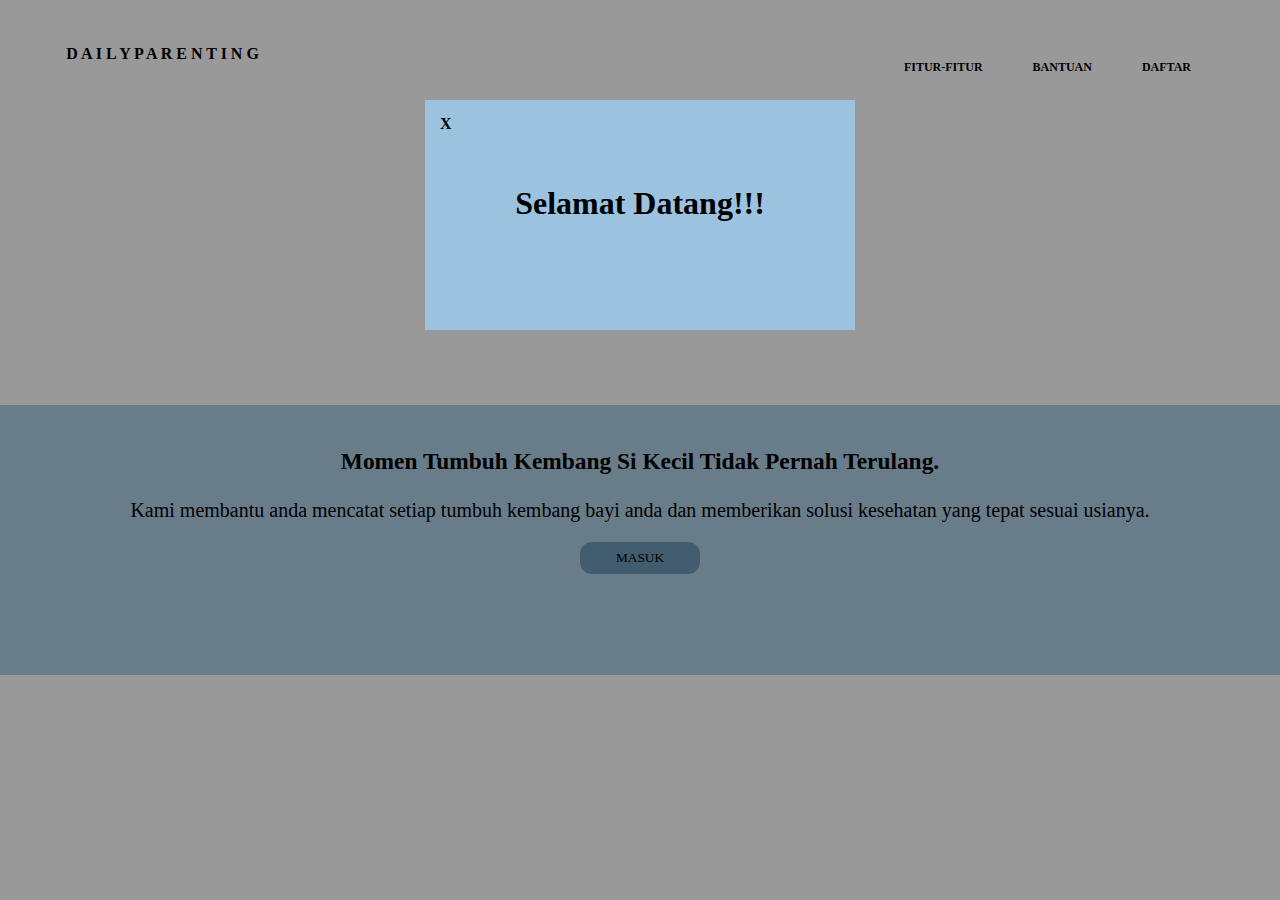
<file: index.html>
<!DOCTYPE html>
<html>
<head>
	<title>D A I L Y P A R E N T I N G</title>
	<link rel="stylesheet" type="text/css" href="css/index.css">
	<style type="text/css">
		/Background/
		body{
			margin: 0px;
    		padding: 0px;
    		background:url("img/bg.jpeg");
    		background-repeat: no-repeat;
    		background-size: 100%;
		}
		header{
   		 height: 15vh;
   		 grid-template-columns: 1fr;
   		 grid-template-rows: 1fr;
   		 grid-area: "header";
   		 display: flex;
   		 justify-content: flex-end;
   		 align-items: center;
   		 padding-right: 5vw;
		}
		/Navigasi/
		nav ul{
  		  float: right;
  		  display: flex;
  		  list-style-type: none;
		}
		nav a{
    		display: block;
    		font-weight: bold;
    		text-decoration: none;
    		color: black;
    		font-size: 12px;
    		padding: 10px 25px; /padding item dengan item lainnya/
		}
		/kotak transparan/
		.box {
			background: rgba(155, 195, 223, 0.8);
			margin-top: 270px;
			padding-top: 80px;
			width: 100%;
			height: 250px;
			position: static;
		}
		/isi dalam kotak/
		.content {
			font-family: Lucida Fax;
			font-size: 20px;
			color: black;
			text-align: center;
		}
		/tombol/
		input[type="submit"]{
		    margin: auto;
		    width: 120px;
		    height: 32px;
		    background: #6D9AB9;
		    border: inherit;
		    border-radius: 12px;
		    font-family:Lucida Fax ;
		    text-transform: uppercase;
		    cursor:pointer;
		}

	</style>
</head>
<body>
	<!-- Navigasi -->
	<header>
		<b><p style="height: 5vh; margin-right: 580px">D A I L Y P A R E N T I N G</p></b>
		<nav>
			<ul>
				<li><a href="fitur.html">FITUR-FITUR</a></li>
				<li><a href="bantuan.html">BANTUAN</a></li>
				<li><a href="buat akun.html">DAFTAR</a></li>
			</ul>
		</nav>
	</header>

	<!-- Tulisan pembuka -->
	<div class="box">
		<div class="content	">
			<H3>Momen Tumbuh Kembang Si Kecil Tidak Pernah Terulang.</H3>
		<p>Kami membantu anda mencatat setiap tumbuh kembang bayi anda dan memberikan solusi kesehatan yang tepat sesuai usianya.</p></div>
		<!-- Tombol -->
		<center>
			<a href="Login.html"><input type="submit" name="signup-button" value="Masuk"></a>
		</center>
	</div>

	<div class="modal">
		<div class="mod-content">
			<div class="close">X</div>
			<h1>Selamat Datang!!!</h1>
		</div>
	</div>

<script src="script/jquery.js" charset="utf-8"></script>
<script type="text/javascript">
	$(document).ready(function(){
		$('.close').click(function() {
			$('.mod-content').animate({bottom : '-2000px'},1500);
			$('.modal').delay('fast').fadeOut();
		})
	})
</script>

</body>
</html>
</file>
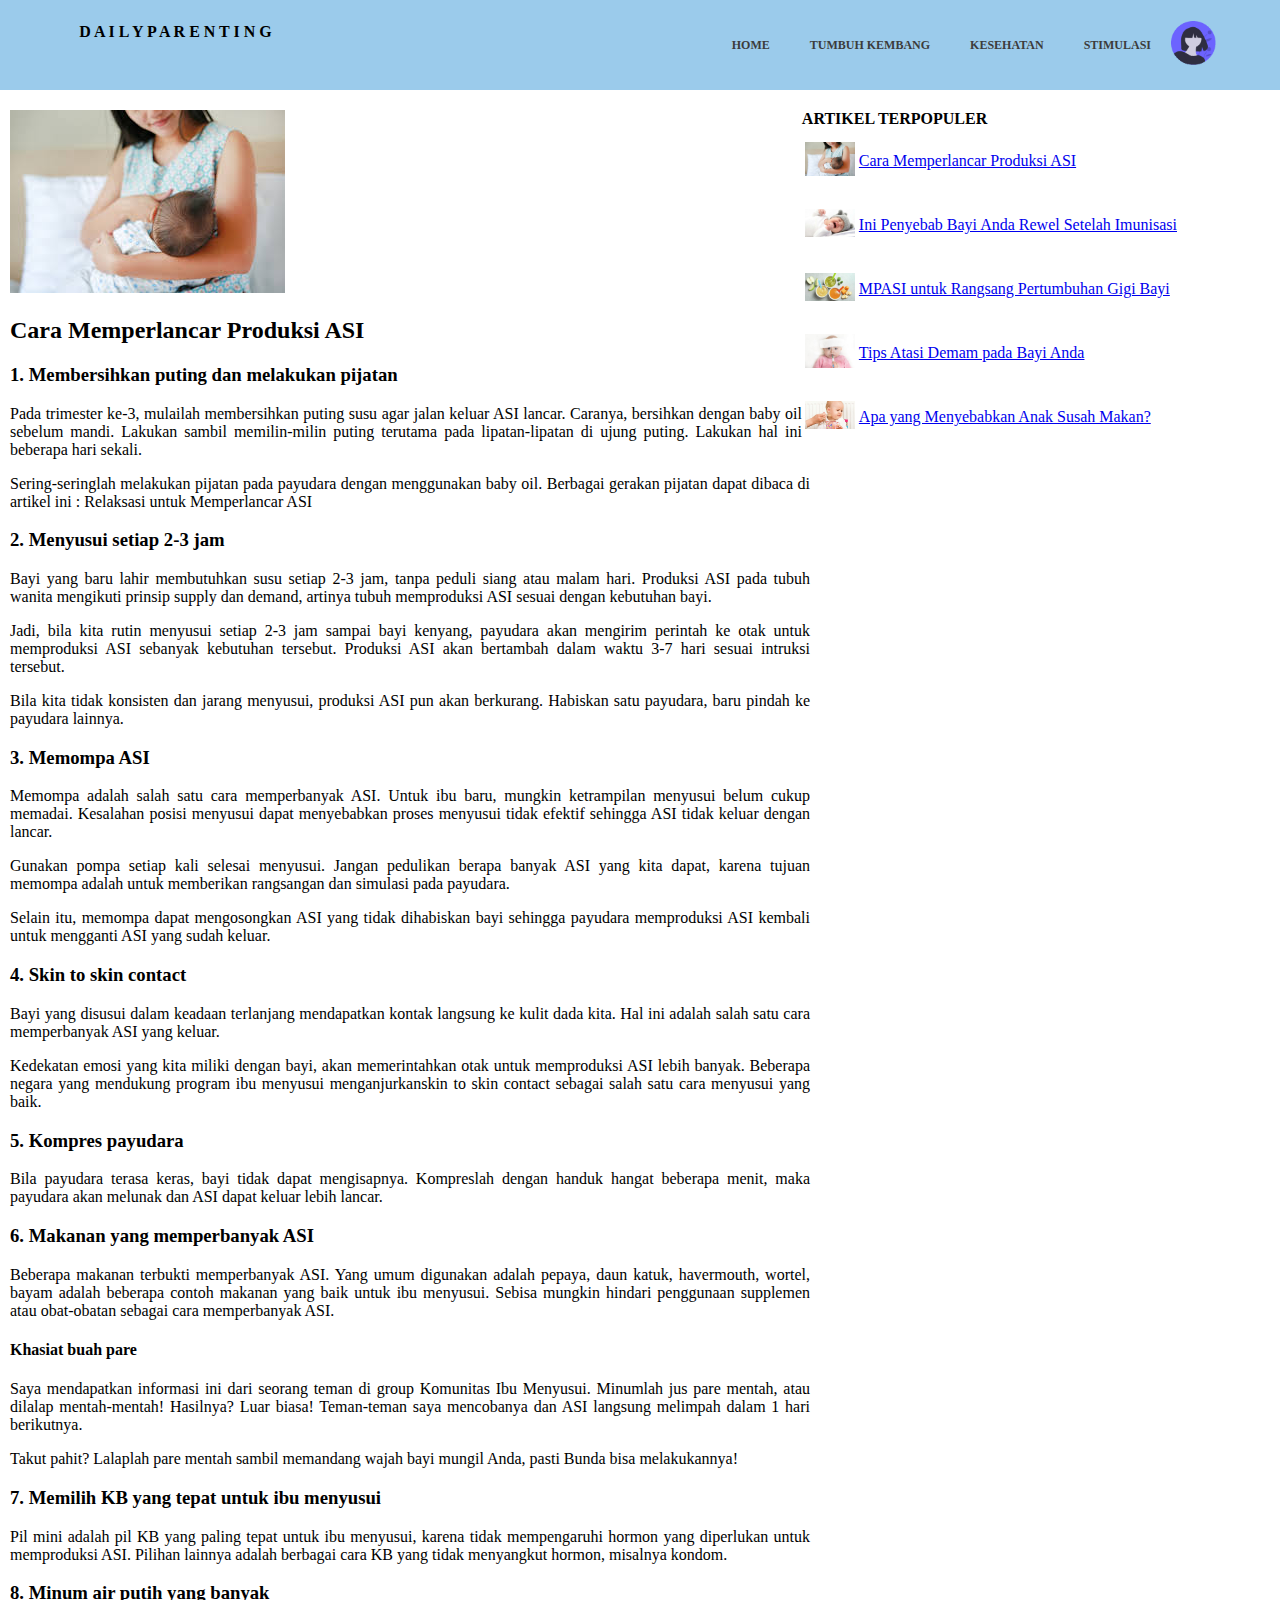
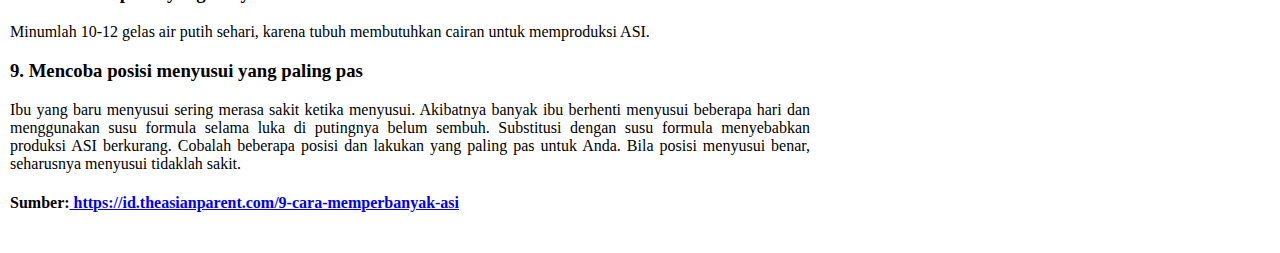
<file: asi.html>
<!DOCTYPE html>
<html>
<head>
	<title>	Cara Memperlancar Produksi ASI</title>
	<link rel="stylesheet" type="text/css" href="css/asi.css">
</head>
<body>
	<header>
		<p class="homepage-link">D A I L Y P A R E N T I N G</p>
		<nav>
			<ul>
				<li><a href="Home.html">HOME</a></li>
				<li><a href="tumbuh kembang.html">TUMBUH KEMBANG</a></li>
				<li><a href="kesehatan.html">KESEHATAN</a></li>
				<li><a href="stimulasi.html">STIMULASI</a></li>
			</ul>
		</nav>
		<div class="profil">
			<img src="img/Group 17.png">
		</div>
	</header>
		<div class="kanan">
		<b>ARTIKEL TERPOPULER</b>
		<table>
  			<tr>
  				<td width="50"><img src="img/ASI.jpg" width="50"></td>
    			<td height="60"><a href="asi.html"> Cara Memperlancar Produksi ASI </a></td>
  			</tr>
  			<tr>
  				<td width="50"><img src="img/rwl.jpg" width="50"></td>
    			<td height="60"><a href="bayirewel.html"> Ini Penyebab Bayi Anda Rewel Setelah Imunisasi</a></td>
  			</tr>
  			<tr>
  				<td width="50"><img src="img/mpasi.jpg" width="50"></td>
    			<td height="60"><a href="mpasi.html"> MPASI untuk Rangsang Pertumbuhan Gigi Bayi</a></td>
  			</tr>
  			<tr>
  				<td width="50"><img src="img/demam.jpg" width="50"></td>
    			<td height="60"><a href="demam.html"> Tips Atasi Demam pada Bayi Anda</a></td>
  			</tr>
  			<tr>
  				<td width="50"><img src="img/susah.jpg" width="50"></td>
    			<td height="60"><a href="susah.html"> Apa yang Menyebabkan Anak Susah Makan?</a></td>
  			</tr>
		</table>
	</div>
	<div class="isi">
		<img src="img/ASI.jpg">
		<h2>Cara Memperlancar Produksi ASI</h2>
		<h3>1. Membersihkan puting dan melakukan pijatan</h3>
		<p>Pada trimester ke-3, mulailah membersihkan puting susu agar jalan keluar ASI lancar. Caranya, bersihkan dengan baby oil sebelum mandi. Lakukan sambil memilin-milin puting  terutama pada lipatan-lipatan di ujung puting. Lakukan hal ini beberapa hari sekali.</p>
		<p>Sering-seringlah melakukan pijatan pada payudara dengan menggunakan baby oil. Berbagai gerakan pijatan dapat dibaca di artikel ini : Relaksasi untuk Memperlancar ASI</p>

		<h3>2. Menyusui setiap 2-3 jam</h3>
		<p>Bayi yang baru lahir membutuhkan susu setiap 2-3 jam, tanpa peduli siang atau malam hari. Produksi ASI pada tubuh wanita mengikuti prinsip supply dan demand, artinya tubuh memproduksi ASI sesuai dengan kebutuhan bayi.</p>
		<p>Jadi, bila kita rutin menyusui setiap 2-3 jam sampai bayi kenyang, payudara akan mengirim perintah ke otak untuk memproduksi ASI sebanyak kebutuhan tersebut. Produksi ASI akan bertambah dalam waktu 3-7 hari sesuai intruksi tersebut.</p>
		<p>Bila kita tidak konsisten dan jarang menyusui, produksi ASI pun akan berkurang. Habiskan satu payudara, baru pindah ke payudara lainnya.</p>

		<h3>3. Memompa ASI</h3>
		<p>Memompa adalah salah satu cara memperbanyak ASI. Untuk ibu baru, mungkin ketrampilan menyusui belum cukup memadai. Kesalahan posisi menyusui dapat menyebabkan proses menyusui tidak efektif sehingga ASI tidak keluar dengan lancar.</p>
		<p>Gunakan pompa setiap kali selesai menyusui. Jangan pedulikan berapa banyak ASI yang kita dapat, karena tujuan memompa adalah untuk memberikan rangsangan dan simulasi pada payudara.</p>
		<p>Selain itu, memompa dapat mengosongkan ASI yang tidak dihabiskan bayi sehingga payudara memproduksi ASI kembali untuk mengganti ASI yang sudah keluar.</p>

		<h3>4. Skin to skin contact</h3>
		<p>Bayi yang disusui dalam keadaan terlanjang mendapatkan kontak langsung ke kulit dada kita. Hal ini adalah salah satu cara memperbanyak ASI yang keluar.</p>
		<p>Kedekatan emosi yang kita miliki dengan bayi, akan memerintahkan otak untuk memproduksi ASI lebih banyak. Beberapa negara yang mendukung program ibu menyusui menganjurkanskin to skin contact sebagai salah satu cara menyusui yang baik.</p>

		<h3>5. Kompres payudara</h3>
		<p>Bila payudara terasa keras, bayi tidak dapat mengisapnya. Kompreslah dengan handuk hangat beberapa menit, maka payudara akan melunak dan ASI dapat keluar lebih lancar.</p>

		<h3>6. Makanan yang memperbanyak ASI</h3>
		<p>Beberapa makanan terbukti memperbanyak ASI.  Yang umum digunakan adalah pepaya, daun katuk, havermouth, wortel, bayam adalah beberapa contoh makanan yang baik untuk ibu menyusui. Sebisa mungkin hindari penggunaan supplemen atau obat-obatan sebagai cara memperbanyak ASI.</p>
		<h4>Khasiat buah pare</h4>
		<p>Saya mendapatkan informasi ini dari seorang teman di group Komunitas Ibu Menyusui. Minumlah jus pare mentah, atau dilalap mentah-mentah! Hasilnya? Luar biasa! Teman-teman saya mencobanya dan ASI langsung melimpah dalam 1 hari berikutnya.</p>
		<p>Takut pahit? Lalaplah pare mentah sambil memandang wajah bayi mungil Anda, pasti Bunda bisa melakukannya!</p>

		<h3>7. Memilih KB yang tepat untuk ibu menyusui</h3>
		<p>Pil mini adalah pil KB yang paling tepat untuk ibu menyusui, karena tidak mempengaruhi hormon yang diperlukan untuk memproduksi ASI. Pilihan lainnya adalah berbagai cara KB yang tidak menyangkut hormon, misalnya kondom.</p>

		<h3>8. Minum air putih yang banyak</h3>
		<p>Minumlah 10-12 gelas air putih sehari, karena tubuh membutuhkan cairan untuk memproduksi ASI.</p>

		<h3>9.  Mencoba posisi menyusui yang paling pas</h3>
		<p>Ibu yang baru menyusui sering merasa sakit ketika menyusui. Akibatnya banyak ibu berhenti menyusui beberapa hari dan menggunakan susu formula selama luka di putingnya belum sembuh. Substitusi dengan susu formula menyebabkan produksi ASI berkurang. Cobalah beberapa posisi dan lakukan yang paling pas untuk Anda. Bila posisi menyusui benar, seharusnya menyusui tidaklah sakit.</p>

		<h4>Sumber:<a href="https://id.theasianparent.com/9-cara-memperbanyak-asi"> https://id.theasianparent.com/9-cara-memperbanyak-asi</a></h4>
	</div>
</body>
</html>
</file>
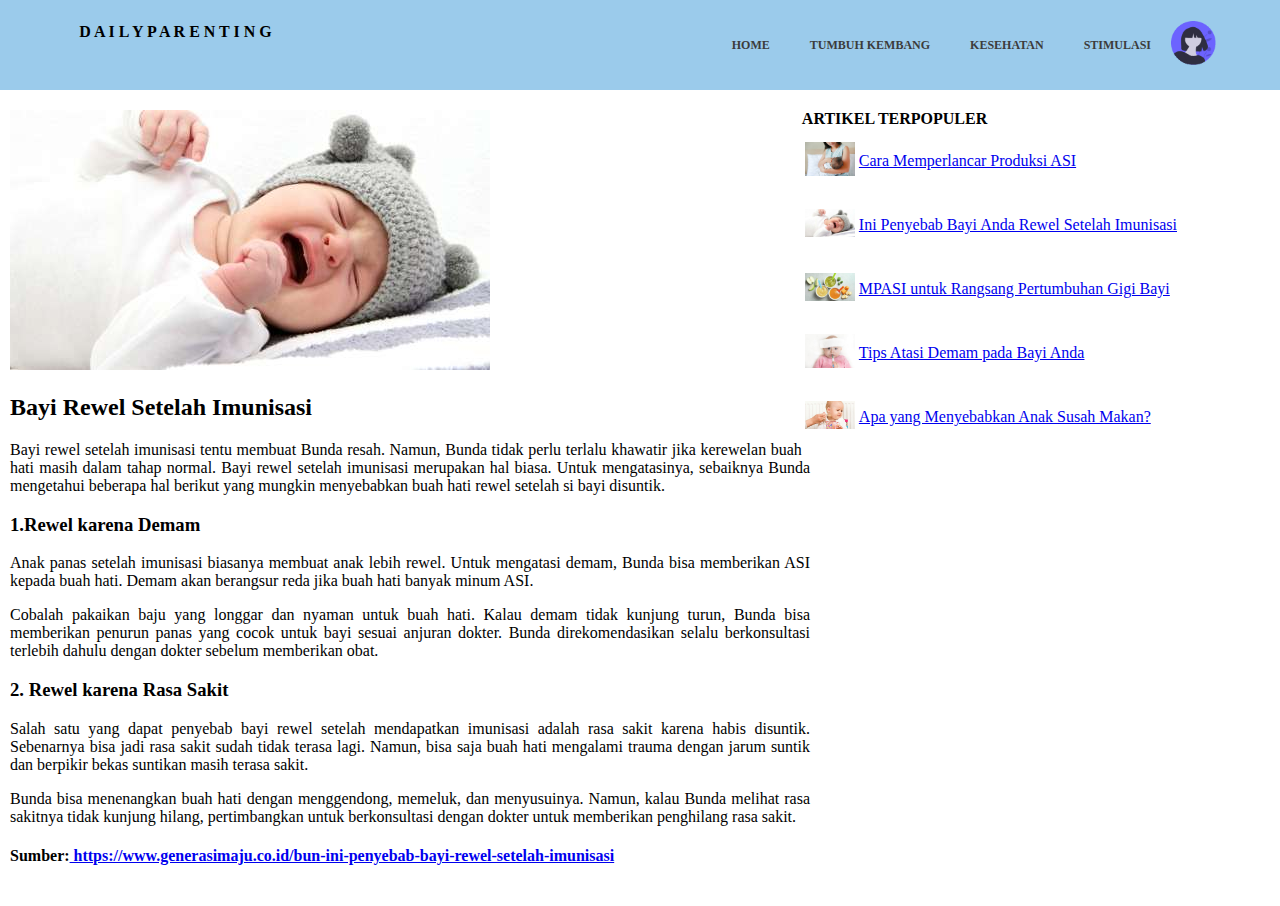
<file: bayirewel.html>
<!DOCTYPE html>
<html>
<head>
	<title>Ini Penyebab Bayi Anda Rewel Setelah Imunisasi</title>
	<link rel="stylesheet" type="text/css" href="css/asi.css">
</head>
<body>
	<header>
		<p class="homepage-link">D A I L Y P A R E N T I N G</p>
		<nav>
			<ul>
				<li><a href="Home.html">HOME</a></li>
				<li><a href="tumbuh kembang.html">TUMBUH KEMBANG</a></li>
				<li><a href="kesehatan.html">KESEHATAN</a></li>
				<li><a href="stimulasi.html">STIMULASI</a></li>
			</ul>
		</nav>
		<div class="profil">
			<img src="img/Group 17.png">
		</div>
	</header>
	<div class="kanan">
		<b>ARTIKEL TERPOPULER</b>
		<table>
  			<tr>
  				<td width="50"><img src="img/ASI.jpg" width="50"></td>
    			<td height="60"><a href="asi.html"> Cara Memperlancar Produksi ASI </a></td>
  			</tr>
  			<tr>
  				<td width="50"><img src="img/rwl.jpg" width="50"></td>
    			<td height="60"><a href="bayi rewel.html"> Ini Penyebab Bayi Anda Rewel Setelah Imunisasi</a></td>
  			</tr>
  			<tr>
  				<td width="50"><img src="img/mpasi.jpg" width="50"></td>
    			<td height="60"><a href="mpasi.html"> MPASI untuk Rangsang Pertumbuhan Gigi Bayi</a></td>
  			</tr>
  			<tr>
  				<td width="50"><img src="img/demam.jpg" width="50"></td>
    			<td height="60"><a href="demam.html"> Tips Atasi Demam pada Bayi Anda</a></td>
  			</tr>
  			<tr>
  				<td width="50"><img src="img/susah.jpg" width="50"></td>
    			<td height="60"><a href="susah.html"> Apa yang Menyebabkan Anak Susah Makan?</a></td>
  			</tr>
		</table>
	</div>


	<div class="isi">
	<img src="img/rwl.jpg">
		
		<h2>Bayi Rewel Setelah Imunisasi</h2>
		<p>Bayi rewel setelah imunisasi tentu membuat Bunda resah. Namun, Bunda tidak perlu terlalu khawatir jika kerewelan buah hati masih dalam tahap normal. Bayi rewel setelah imunisasi merupakan hal biasa. Untuk mengatasinya, sebaiknya Bunda mengetahui beberapa hal berikut yang mungkin menyebabkan buah hati rewel setelah si bayi disuntik.</p>

		<h3>1.Rewel karena Demam</h3>
		<p>Anak panas setelah imunisasi biasanya membuat anak lebih rewel. Untuk mengatasi demam, Bunda bisa memberikan ASI kepada buah hati. Demam akan berangsur reda jika buah hati banyak minum ASI.</p>
		<p>Cobalah pakaikan baju yang longgar dan nyaman untuk buah hati. Kalau demam tidak kunjung turun, Bunda bisa memberikan penurun panas yang cocok untuk bayi sesuai anjuran dokter. Bunda direkomendasikan selalu berkonsultasi terlebih dahulu dengan dokter sebelum memberikan obat.</p>

		<h3>2. Rewel karena Rasa Sakit</h3>
		<p>Salah satu yang dapat penyebab bayi rewel setelah mendapatkan imunisasi adalah rasa sakit karena habis disuntik. Sebenarnya bisa jadi rasa sakit sudah tidak terasa lagi. Namun, bisa saja buah hati mengalami trauma dengan jarum suntik dan berpikir bekas suntikan masih terasa sakit.</p>
		<p>Bunda bisa menenangkan buah hati dengan menggendong, memeluk, dan menyusuinya. Namun, kalau Bunda melihat rasa sakitnya tidak kunjung hilang, pertimbangkan untuk berkonsultasi dengan dokter untuk memberikan penghilang rasa sakit.</p>
	

		<h4>Sumber:<a href="https://www.generasimaju.co.id/bun-ini-penyebab-bayi-rewel-setelah-imunisasi"> https://www.generasimaju.co.id/bun-ini-penyebab-bayi-rewel-setelah-imunisasi</a></h4>
	</div>

</body>
</html>
</file>
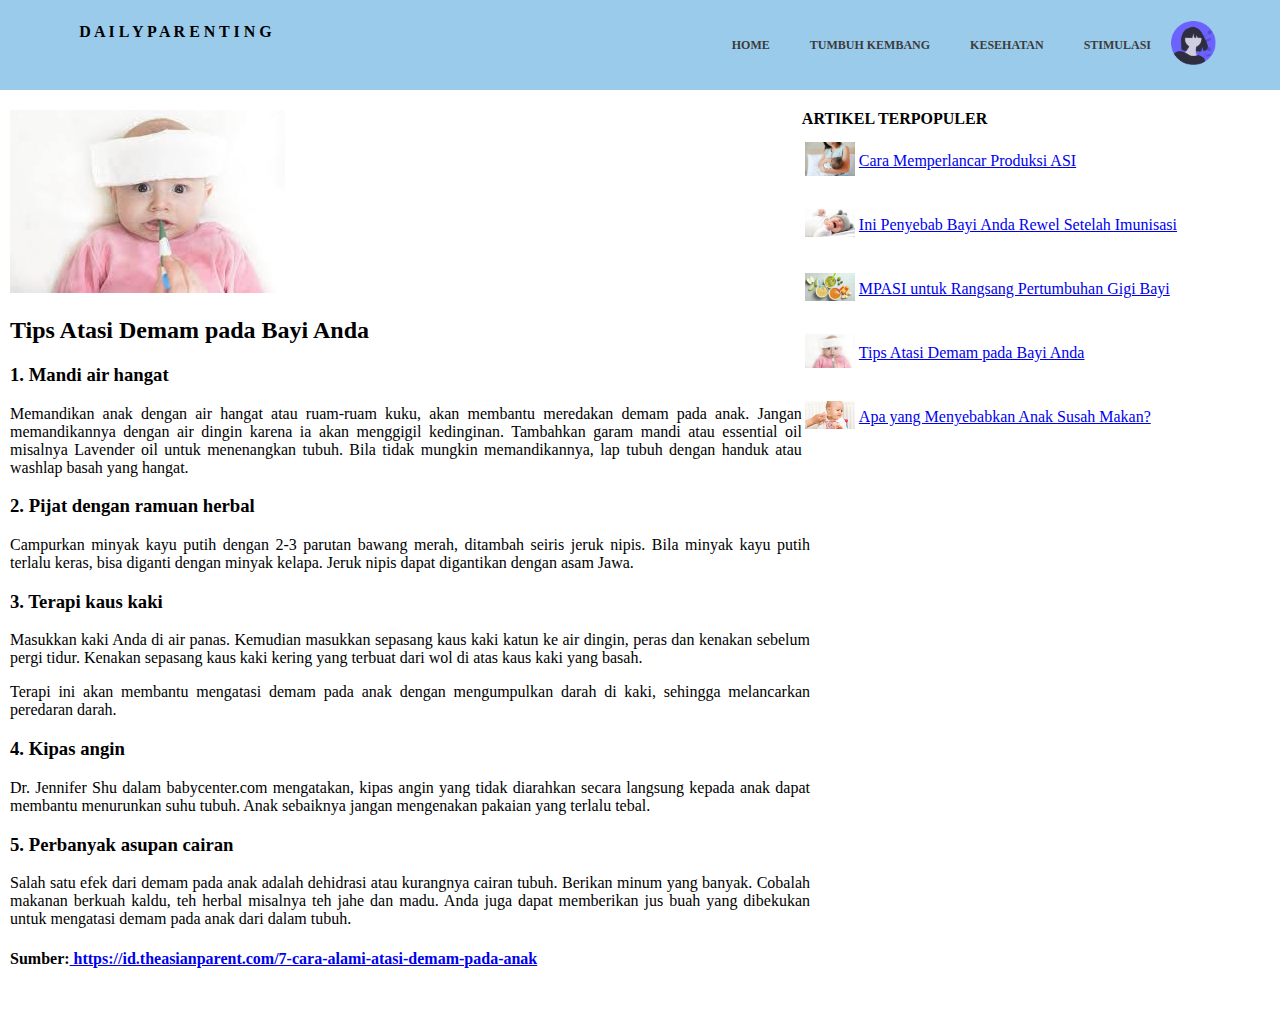
<file: demam.html>
<!DOCTYPE html>
<html>
<head>
	<title>Tips Atasi Demam pada Bayi Anda</title>
	<link rel="stylesheet" type="text/css" href="css/asi.css">
</head>
<body>
	<header>
		<p class="homepage-link">D A I L Y P A R E N T I N G</p>
		<nav>
			<ul>
				<li><a href="Home.html">HOME</a></li>
				<li><a href="tumbuh kembang.html">TUMBUH KEMBANG</a></li>
				<li><a href="kesehatan.html">KESEHATAN</a></li>
				<li><a href="stimulasi.html">STIMULASI</a></li>
			</ul>
		</nav>
		<div class="profil">
			<img src="img/Group 17.png">
		</div>
	</header>
	<div class="kanan">
		<b>ARTIKEL TERPOPULER</b>
		<table>
  			<tr>
  				<td width="50"><img src="img/ASI.jpg" width="50"></td>
    			<td height="60"><a href="asi.html"> Cara Memperlancar Produksi ASI </a></td>
  			</tr>
  			<tr>
  				<td width="50"><img src="img/rwl.jpg" width="50"></td>
    			<td height="60"><a href="bayirewel.html"> Ini Penyebab Bayi Anda Rewel Setelah Imunisasi</a></td>
  			</tr>
  			<tr>
  				<td width="50"><img src="img/mpasi.jpg" width="50"></td>
    			<td height="60"><a href="mpasi.html"> MPASI untuk Rangsang Pertumbuhan Gigi Bayi</a></td>
  			</tr>
  			<tr>
  				<td width="50"><img src="img/demam.jpg" width="50"></td>
    			<td height="60"><a href="demam.html"> Tips Atasi Demam pada Bayi Anda</a></td>
  			</tr>
  			<tr>
  				<td width="50"><img src="img/susah.jpg" width="50"></td>
    			<td height="60"><a href="susah.html"> Apa yang Menyebabkan Anak Susah Makan?</a></td>
  			</tr>
		</table>
	</div>
	<div class="isi">
		<img src="img/demam.jpg">
		<h2>Tips Atasi Demam pada Bayi Anda</h2>

		<h3>1. Mandi air hangat</h3>
		<p>Memandikan anak dengan air hangat atau ruam-ruam kuku, akan membantu meredakan demam pada anak. Jangan memandikannya dengan air dingin karena ia akan menggigil kedinginan. Tambahkan garam mandi atau essential oil misalnya Lavender oil untuk menenangkan tubuh. Bila tidak mungkin memandikannya, lap tubuh dengan handuk atau washlap basah yang hangat.</p>
		

		<h3>2. Pijat dengan ramuan herbal</h3>
		<p>Campurkan minyak kayu putih dengan 2-3 parutan bawang merah, ditambah seiris jeruk nipis. Bila minyak kayu putih terlalu keras, bisa diganti dengan minyak kelapa. Jeruk nipis dapat digantikan dengan asam Jawa.</p>
	

		<h3>3. Terapi kaus kaki</h3>
		<p>Masukkan kaki Anda di air panas. Kemudian masukkan sepasang kaus kaki katun ke air dingin, peras dan kenakan sebelum pergi tidur. Kenakan sepasang kaus kaki kering yang terbuat dari wol di atas kaus kaki yang basah.</p>
		<p>Terapi ini akan membantu mengatasi demam pada anak dengan mengumpulkan darah di kaki, sehingga melancarkan peredaran darah.</p>

		<h3>4. Kipas angin</h3>
		<p>	Dr. Jennifer Shu dalam babycenter.com mengatakan, kipas angin yang tidak diarahkan secara langsung kepada anak dapat membantu menurunkan suhu tubuh. Anak sebaiknya jangan mengenakan pakaian yang terlalu tebal.</p>

		<h3>5. Perbanyak asupan cairan</h3>
		<p>Salah satu efek dari demam pada anak adalah dehidrasi atau kurangnya cairan tubuh. Berikan minum yang banyak. Cobalah makanan berkuah kaldu, teh herbal misalnya teh jahe dan madu. Anda juga dapat memberikan jus buah yang dibekukan untuk mengatasi demam pada anak dari dalam tubuh.</p>


		<h4>Sumber:<a href="https://id.theasianparent.com/7-cara-alami-atasi-demam-pada-anak"> https://id.theasianparent.com/7-cara-alami-atasi-demam-pada-anak</a></h4>
	</div>
</body>
</html>
</file>
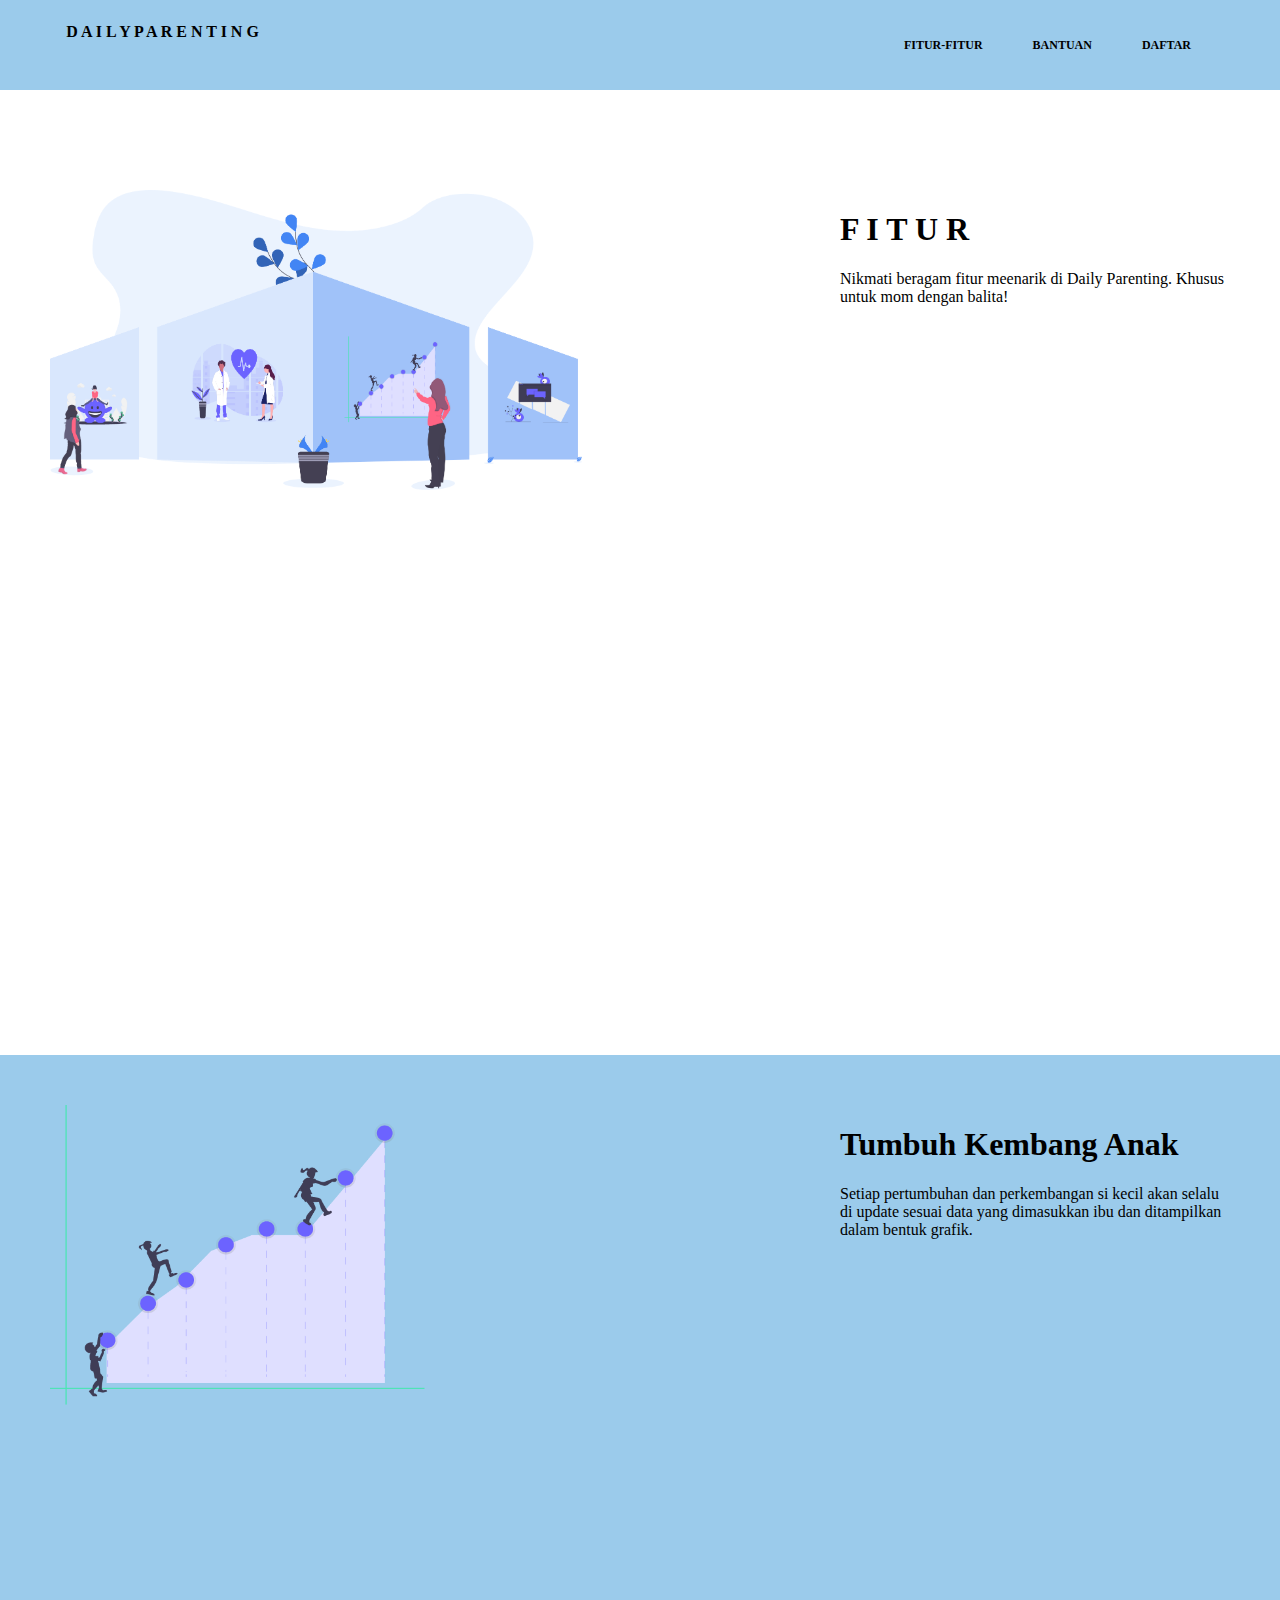
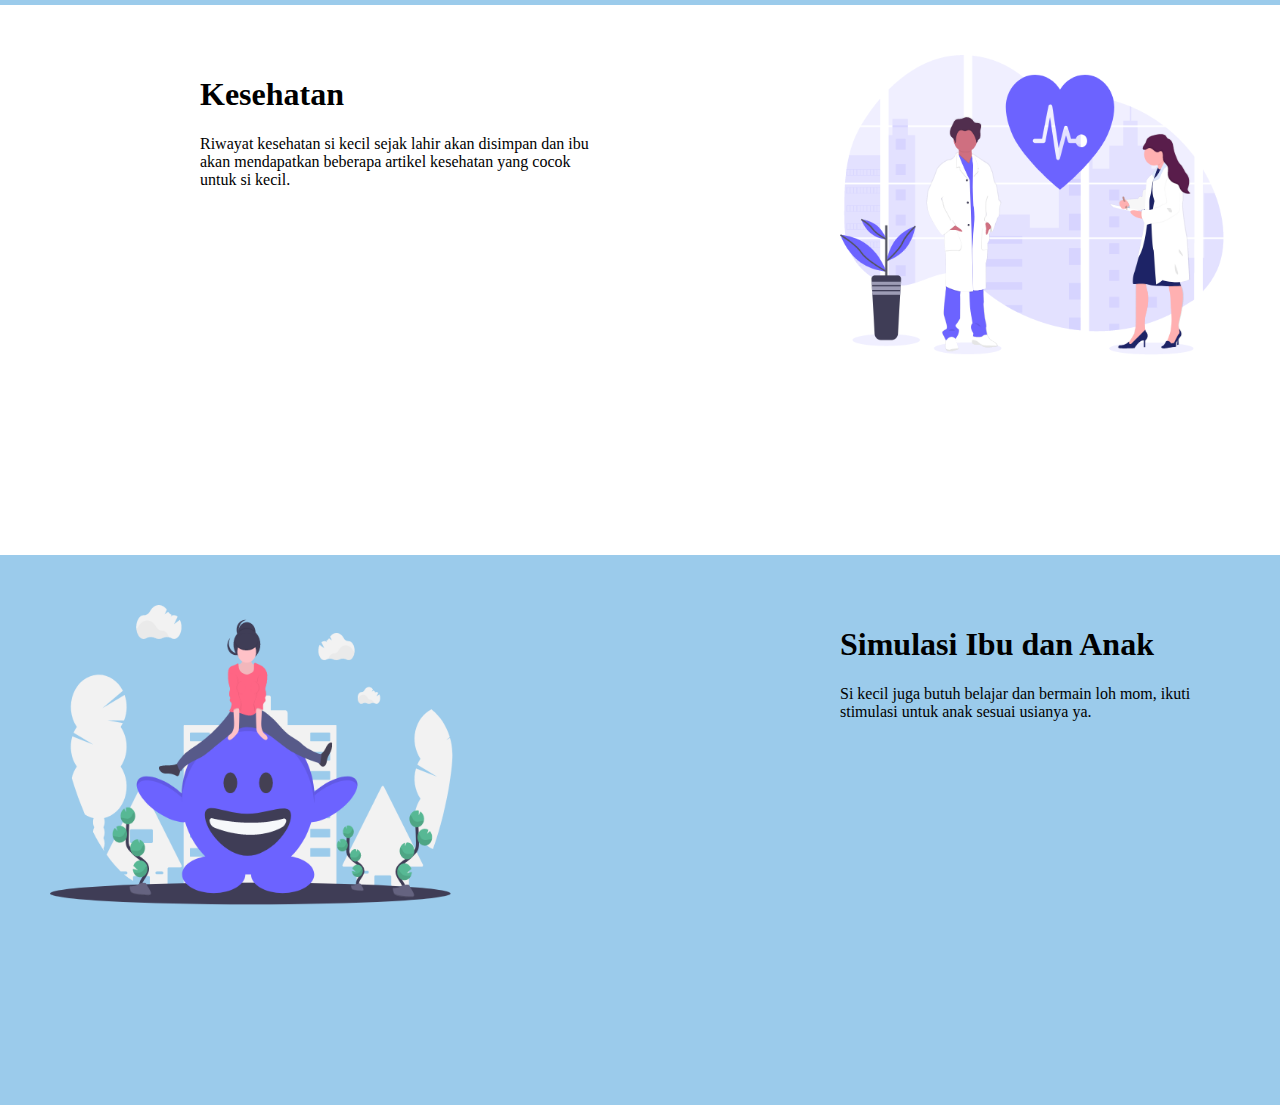
<file: fitur.html>
<!DOCTYPE html>
<html>
<head>
	<title>F I T U R</title>
	<link rel="stylesheet" type="text/css" href="css/fitur.css">
</head>
<body>
	<header>
		<a href="index.html" class="homepage-link">D A I L Y P A R E N T I N G</a>
		<nav>
			<ul>
				<li><a href="fitur.html">FITUR-FITUR</a></li>
				<li><a href="bantuan.html">BANTUAN</a></li>
				<li><a href="buat akun.html">DAFTAR</a></li>
			</ul>
		</nav>
	</header>
		<main>
		<section class="boxup1">
			<img src="img/fitur.png" style="height: 300px">
		</section>
		<section class="boxup2">
			<h1>F I T U R</h1>
			<p>Nikmati beragam fitur meenarik di Daily Parenting.
			Khusus untuk mom dengan balita!</p>
		</section>

		<section class="box1">
			<img src="img/GRAFIK.png" style="height: 300px">
		</section>
		<section class="box2">
			<h1>Tumbuh Kembang Anak</h1>
			<p>Setiap pertumbuhan dan perkembangan si kecil akan selalu
				di update sesuai data yang dimasukkan ibu dan ditampilkan dalam bentuk grafik.</p>
		</section>

		<section class="box3">
			<h1>Kesehatan</h1>
			<p>Riwayat kesehatan si kecil sejak lahir akan disimpan
			dan ibu akan mendapatkan beberapa artikel kesehatan yang cocok untuk si kecil.</p>
		</section>
		<section class="box4">
			<img src="img/Group 12.png" style="height: 300px">
		</section>

		<section class="box1">
			<img src="img/STIMULASI.png" style="height: 300px">
		</section>
		<section class="box2">
			<h1>Simulasi Ibu dan Anak</h1><!-- ganti -->
			<p>Si kecil juga butuh belajar dan bermain loh mom,
			ikuti stimulasi untuk anak sesuai usianya ya.</p>
		</section>
	</main>
</body>
</html>
</file>
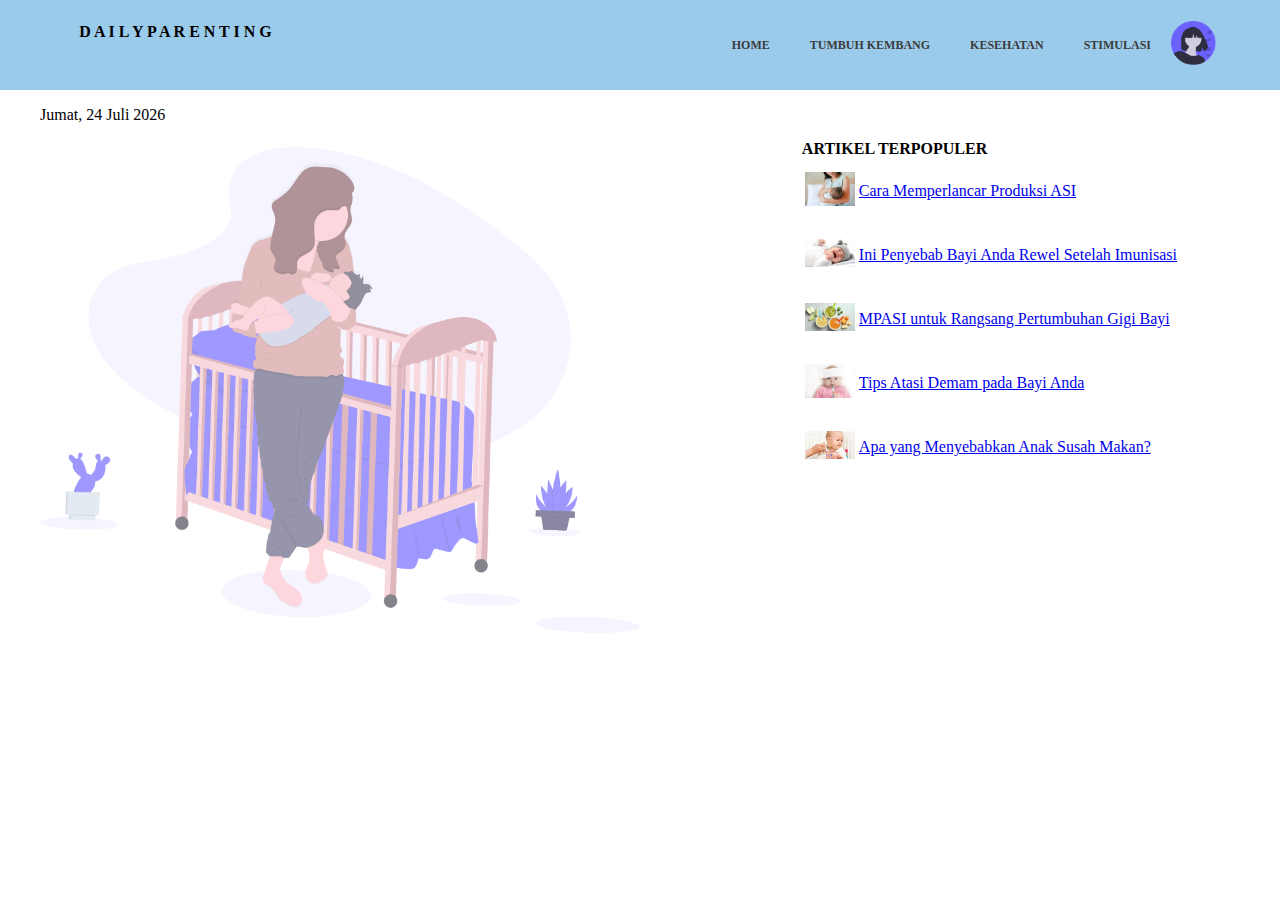
<file: Home.html>
<!DOCTYPE html>
<html>
<head>
	<title>H O M E</title>
	<link rel="stylesheet" type="text/css" href="css/home.css">
	<script type="text/javascript">
	var tanggallengkap = new String();
    var namahari = ("Minggu Senin Selasa Rabu Kamis Jumat Sabtu");
    namahari = namahari.split(" ");
    var namabulan = ("Januari Februari Maret April Mei Juni Juli Agustus September Oktober November Desember");
    namabulan = namabulan.split(" ");
    var tgl = new Date();
    var hari = tgl.getDay();
    var tanggal = tgl.getDate();
    var bulan = tgl.getMonth();
    var tahun = tgl.getFullYear();
    tanggallengkap = namahari[hari] + ", " +tanggal + " " + namabulan[bulan] + " " + tahun;
    document.getElementById("tanggal").write = tanggallengkap;
</script>

</head>
<body>
<header>
    <p class="homepage-link">D A I L Y P A R E N T I N G</p>
    <nav>
      <ul>
        <li><a href="Home.html">HOME</a></li>
        <li><a href="tumbuh kembang.html">TUMBUH KEMBANG</a></li>
        <li><a href="kesehatan.html">KESEHATAN</a></li>
        <li><a href="stimulasi.html">STIMULASI</a></li>
      </ul>
    </nav>
    <div class="profil">
      <a href="index.html"><img onclick="myFunction()" src="img/Group 17.png"></a>
      <script>
        function myFunction() {
          confirm("Yakin ingin keluar?");
        }
      </script>
    </div>  
  </header>

	<div class="kiri">
		<p id="tanggal"><script type="text/javascript">
        document.write(tanggallengkap)
      </script></script></p>

    <div class="gmbr">
     	<img src="img/Group 26.png">
    </div>
	</div>

	<div class="kanan">
		<b>ARTIKEL TERPOPULER</b>
		<table>
  			<tr>
  				<td width="50"><img src="img/ASI.jpg" width="50"></td>
    			<td height="60"><a href="asi.html"> Cara Memperlancar Produksi ASI </a></td>
  			</tr>
  			<tr>
  				<td width="50"><img src="img/rwl.jpg" width="50"></td>
    			<td height="60"><a href="bayirewel.html"> Ini Penyebab Bayi Anda Rewel Setelah Imunisasi</a></td>
  			</tr>
  			<tr>
  				<td width="50"><img src="img/mpasi.jpg" width="50"></td>
    			<td height="60"><a href="mpasi.html"> MPASI untuk Rangsang Pertumbuhan Gigi Bayi</a></td>
  			</tr>
  			<tr>
  				<td width="50"><img src="img/demam.jpg" width="50"></td>
    			<td height="60"><a href="demam.html"> Tips Atasi Demam pada Bayi Anda</a></td>
  			</tr>
  			<tr>
  				<td width="50"><img src="img/susah.jpg" width="50"></td>
    			<td height="60"><a href="susah.html"> Apa yang Menyebabkan Anak Susah Makan?</a></td>
  			</tr>
		</table>
	</div>
</body>
</html>
</file>
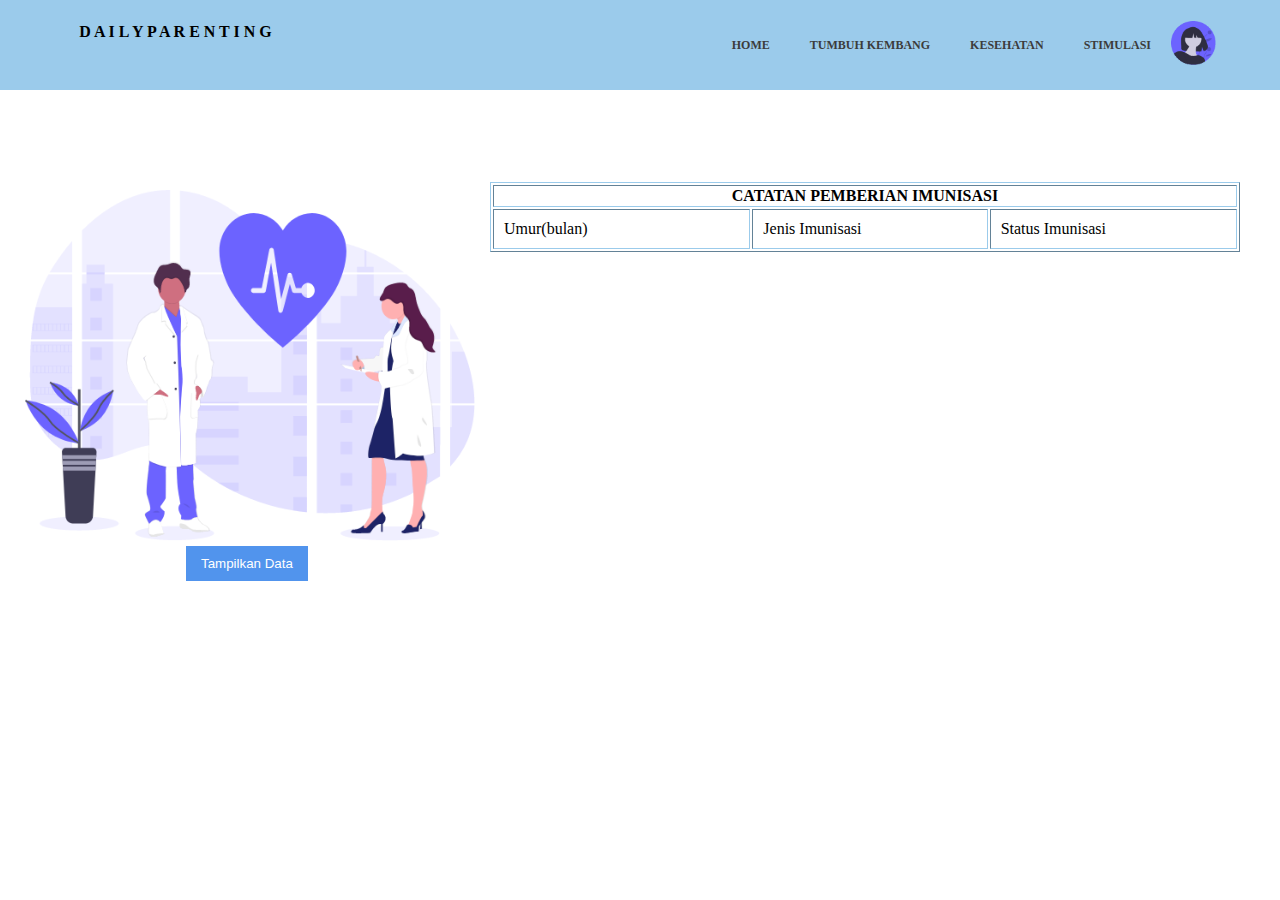
<file: kesehatan.html>
<!DOCTYPE html>
<html>
<head>
	<title>K E S E H A T A N</title>
	<link rel="stylesheet" type="text/css" href="css/kesehatan.css">
</head>
<body>
<header>
    <p class="homepage-link">D A I L Y P A R E N T I N G</p>
    <nav>
      <ul>
        <li><a href="Home.html">HOME</a></li>
        <li><a href="tumbuh kembang.html">TUMBUH KEMBANG</a></li>
        <li><a href="kesehatan.html">KESEHATAN</a></li>
        <li><a href="stimulasi.html">STIMULASI</a></li>
      </ul>
    </nav>
    <div class="profil">
      <a href="index.html"><img onclick="myFunction()" src="img/Group 17.png"></a>
    </div>
  </header>

	<div class="gbr">
		<img src="img/Group 12.png">
	</div>
	<button type="button" name="button" id="btn">Tampilkan Data</button>
	<center>
	<table width="750" border="1">
		<tr>
			<th colspan="3" scope="col">CATATAN PEMBERIAN IMUNISASI</th>
		</tr?>
		<tr>
			<td width="107">Umur(bulan)</td>
			<td width="96">Jenis Imunisasi</td>
			<td width="102">Status Imunisasi</td>
		</tr>
	</table>
	</center>

<p>&nbsp;</p>

<script src="script/jquery.js"></script>
<script>
	function myFunction() {
		confirm("Yakin ingin keluar?");
	}

	$(document).ready(function(){
		$('#btn').show();
		$('#btn').click(function(){
			$.ajax({
				url : "generated.json",
				success : function(data){
					for (var i=0; i<data.length; i++){
						$('table')
						.append("<tr><td>"+data[i].Umur+"<td>"+data[i].jenisImunisasi[0].name+"<td><label class='switch'><input type='checkbox'><span class='slider'></span></label>");
					}


				}
			})
			$('#btn').hide();
		})
	})

</script>
</body>
</body>
</html>
</file>
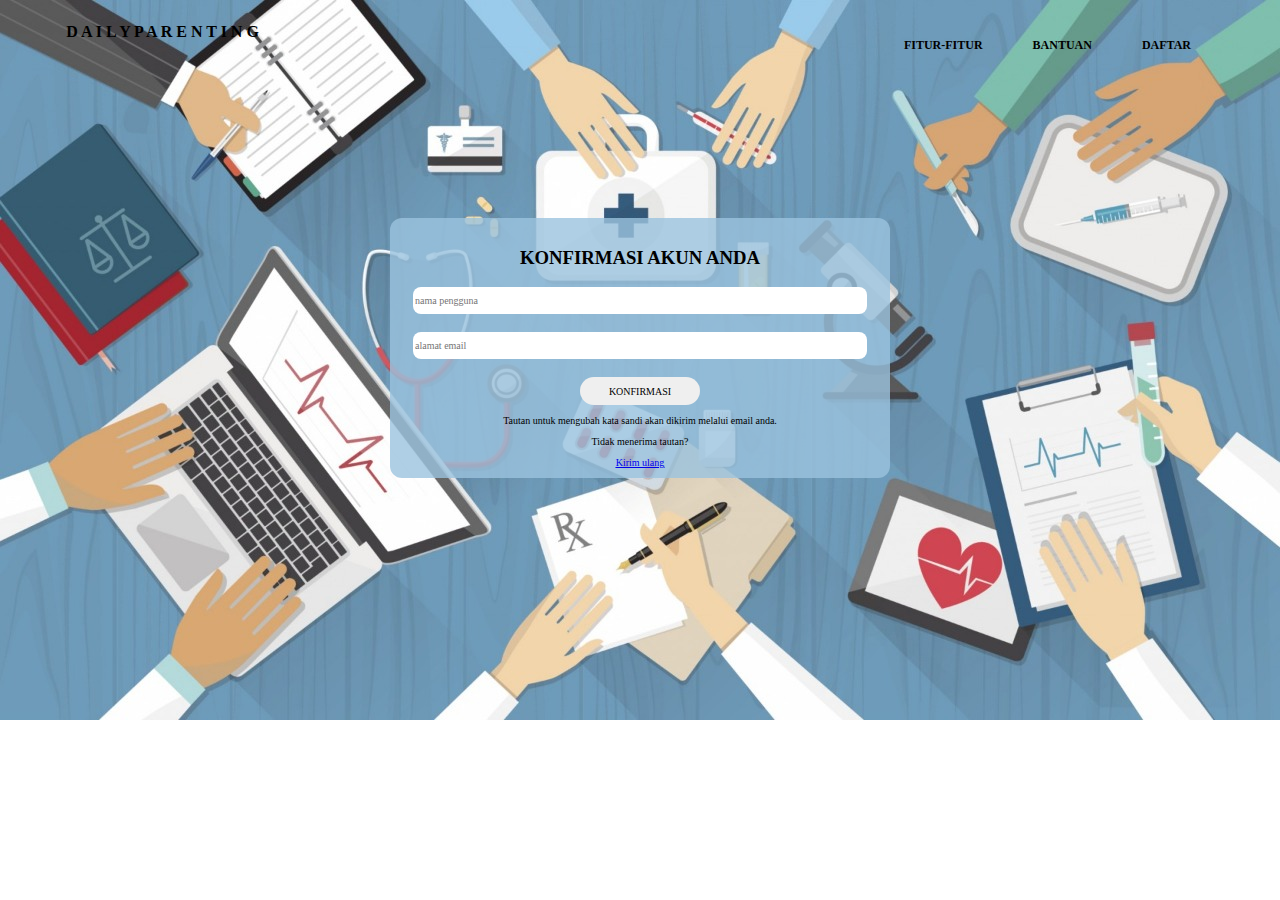
<file: konfirmasi.html>
<!DOCTYPE html>
<html>
<head>
	<title>L O G I N</title>
	<link rel="stylesheet" type="text/css" href="css/konfirmasi.css">
</head>
<body>
	<header>
		<a href="index.html" class="homepage-link">D A I L Y P A R E N T I N G</a>
		<nav>
			<ul>
				<li><a href="fitur.html">FITUR-FITUR</a></li>
				<li><a href="bantuan.html">BANTUAN</a></li>
				<li><a href="buat akun.html">DAFTAR</a></li>
			</ul>
		</nav>
	</header>

	<center><div class="box">
		<H3>KONFIRMASI AKUN ANDA</H3>
		<center>
			<input type="username" name="username" placeholder="nama pengguna"><br><br>
			<input type="email" name="email" placeholder="alamat email"><br><br>

			<a href="ubah sandi.html"><button type="submit" name="Masuk">KONFIRMASI</button></a>
		</center>
		<div class="Lupa">
			<p>Tautan untuk mengubah kata sandi akan dikirim melalui email anda.</p>
			<p>Tidak menerima tautan?</p>
			<a href="konfirmasi.html"><u>Kirim ulang</u></a>
		</div>
	</center>
	</div>

</body>
</html>
</file>
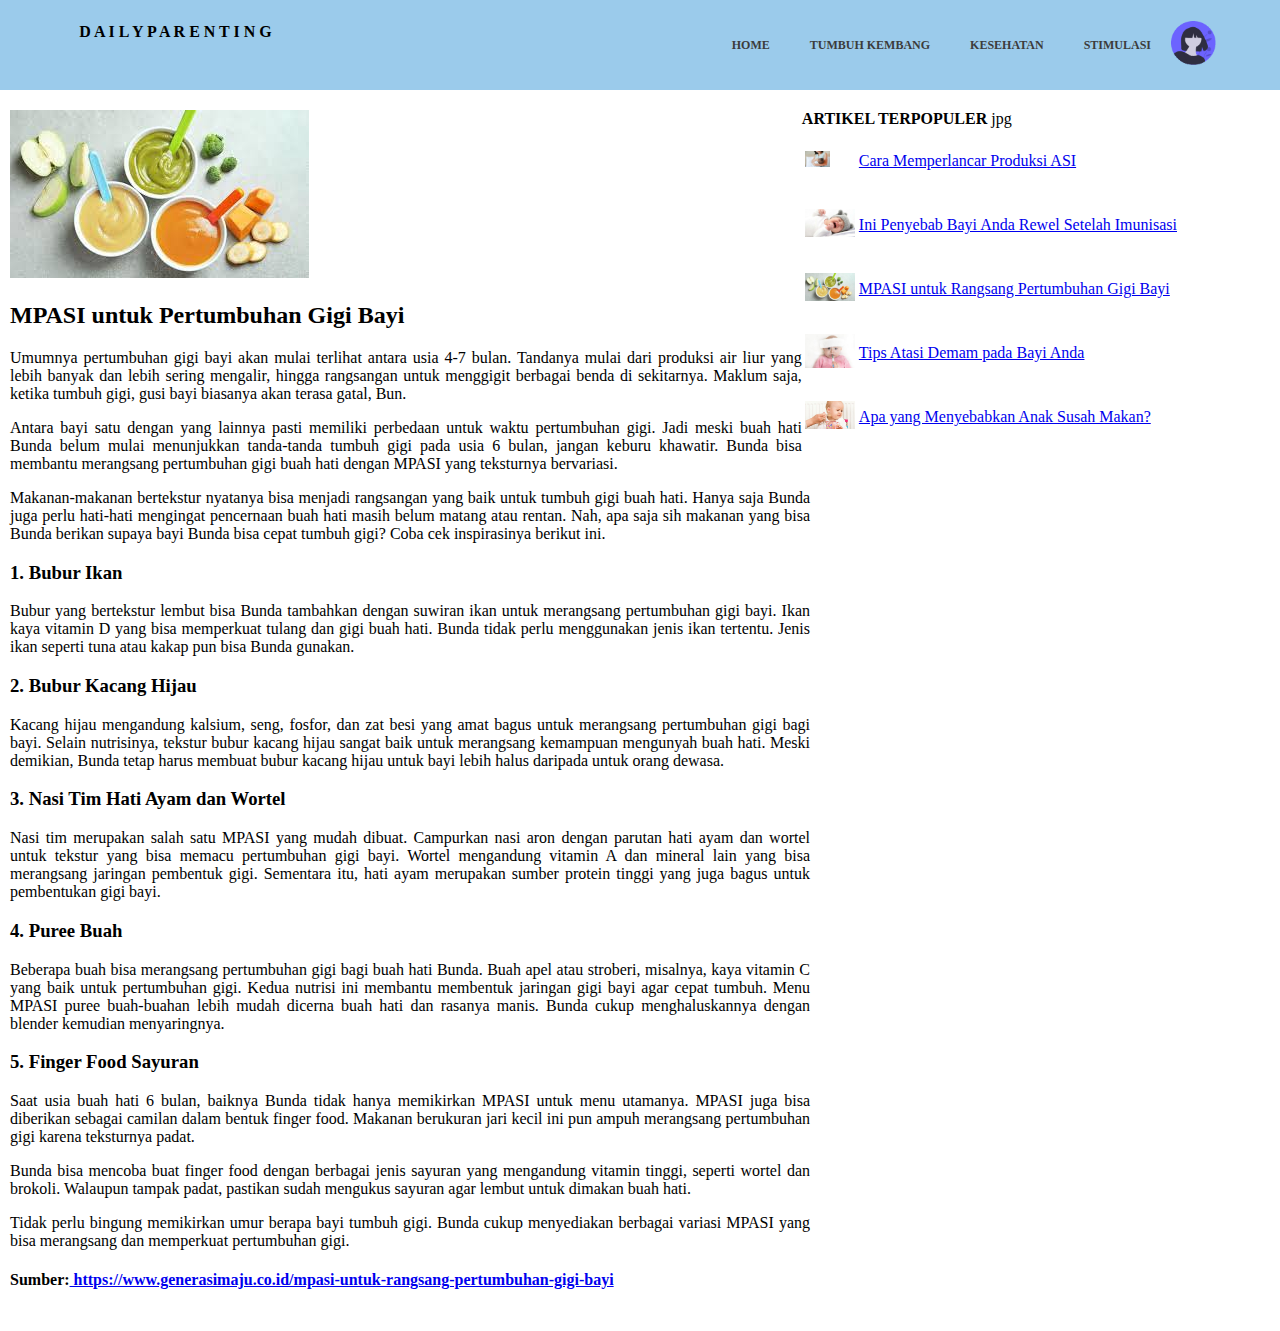
<file: mpasi.html>
<!DOCTYPE html>
<html>
<head>
	<title>MPASI untuk Rangsang Pertumbuhan Gigi Bayi</title>
	<link rel="stylesheet" type="text/css" href="css/asi.css">
</head>
<body>
	<header>
		<p class="homepage-link">D A I L Y P A R E N T I N G</p>
		<nav>
			<ul>
				<li><a href="Home.html">HOME</a></li>
				<li><a href="tumbuh kembang.html">TUMBUH KEMBANG</a></li>
				<li><a href="kesehatan.html">KESEHATAN</a></li>
				<li><a href="stimulasi.html">STIMULASI</a></li>
			</ul>
		</nav>
		<div class="profil">
			<img src="img/Group 17.png">
		</div>
	</header>
	<div class="kanan">
		<b>ARTIKEL TERPOPULER</b>
		<table>
  			<tr>
  				<td width="50"><img src="img/ASI.jpg" width="50%"></td>
    			<td height="60"><a href="asi.html"> Cara Memperlancar Produksi ASI </a></td>
  			</tr>
  			<tr>
  				<td width="50"><img src="img/rwl.jpg" width="50"></td>
    			<td height="60"><a href="bayirewel.html"> Ini Penyebab Bayi Anda Rewel Setelah Imunisasi</a></td>
  			</tr>
  			<tr>
  				<td width="50"><img src="img/mpasi.jpg" width="50"></td>
    			<td height="60"><a href="mpasi.html"> MPASI untuk Rangsang Pertumbuhan Gigi Bayi</a></td>
  			</tr>jpg
  			<tr>
  				<td width="50"><img src="img/demam.jpg" width="50"></td>
    			<td height="60"><a href="demam.html"> Tips Atasi Demam pada Bayi Anda</a></td>
  			</tr>
  			<tr>
  				<td width="50"><img src="img/susah.jpg" width="50"></td>
    			<td height="60"><a href="susah.html"> Apa yang Menyebabkan Anak Susah Makan?</a></td>
  			</tr>
		</table>
	</div>
	<div class="isi">
		<img src="img/mpasi.jpg">
		<h2>MPASI untuk Pertumbuhan Gigi Bayi</h2>
		<p>Umumnya pertumbuhan gigi bayi akan mulai terlihat antara usia 4-7 bulan. Tandanya mulai dari produksi air liur yang lebih banyak dan lebih sering mengalir, hingga rangsangan untuk menggigit berbagai benda di sekitarnya. Maklum saja, ketika tumbuh gigi, gusi bayi biasanya akan terasa gatal, Bun.</p>
		<p>Antara bayi satu dengan yang lainnya pasti memiliki perbedaan untuk waktu pertumbuhan gigi. Jadi meski buah hati Bunda belum mulai menunjukkan tanda-tanda tumbuh gigi pada usia 6 bulan, jangan keburu khawatir. Bunda bisa membantu merangsang pertumbuhan gigi buah hati dengan MPASI yang teksturnya bervariasi.</p>
		<p>Makanan-makanan bertekstur nyatanya bisa menjadi rangsangan yang baik untuk tumbuh gigi buah hati. Hanya saja Bunda juga perlu hati-hati mengingat pencernaan buah hati masih belum matang atau rentan. Nah, apa saja sih makanan yang bisa Bunda berikan supaya bayi Bunda bisa cepat tumbuh gigi? Coba cek inspirasinya berikut ini.</p>

		<h3>1. Bubur Ikan</h3>
		<p>Bubur yang bertekstur lembut bisa Bunda tambahkan dengan suwiran ikan untuk merangsang pertumbuhan gigi bayi. Ikan kaya vitamin D yang bisa memperkuat tulang dan gigi buah hati. Bunda tidak perlu menggunakan jenis ikan tertentu. Jenis ikan seperti tuna atau kakap pun bisa Bunda gunakan.</p>
		

		<h3>2. Bubur Kacang Hijau</h3>
		<p>Kacang hijau mengandung kalsium, seng, fosfor, dan zat besi yang amat bagus untuk merangsang pertumbuhan gigi bagi bayi. Selain nutrisinya, tekstur bubur kacang hijau sangat baik untuk merangsang kemampuan mengunyah buah hati. Meski demikian, Bunda tetap harus membuat bubur kacang hijau untuk bayi lebih halus daripada untuk orang dewasa.</p>
	

		<h3>3. Nasi Tim Hati Ayam dan Wortel</h3>
		<p>Nasi tim merupakan salah satu MPASI yang mudah dibuat. Campurkan nasi aron dengan parutan hati ayam dan wortel untuk tekstur yang bisa memacu pertumbuhan gigi bayi. Wortel mengandung vitamin A dan mineral lain yang bisa merangsang jaringan pembentuk gigi. Sementara itu, hati ayam merupakan sumber protein tinggi yang juga bagus untuk pembentukan gigi bayi.</p>


		<h3>4. Puree Buah</h3>
		<p>	Beberapa buah bisa merangsang pertumbuhan gigi bagi buah hati Bunda. Buah apel atau stroberi, misalnya, kaya vitamin C yang baik untuk pertumbuhan gigi. Kedua nutrisi ini membantu membentuk jaringan gigi bayi agar cepat tumbuh. Menu MPASI puree buah-buahan lebih mudah dicerna buah hati dan rasanya manis. Bunda cukup menghaluskannya dengan blender kemudian menyaringnya.</p>
		

		<h3>5. Finger Food Sayuran</h3>
		<p>Saat usia buah hati 6 bulan, baiknya Bunda tidak hanya memikirkan MPASI untuk menu utamanya. MPASI juga bisa diberikan sebagai camilan dalam bentuk finger food. Makanan berukuran jari kecil ini pun ampuh merangsang pertumbuhan gigi karena teksturnya padat.</p>
		<p>Bunda bisa mencoba buat finger food dengan berbagai jenis sayuran yang mengandung vitamin tinggi, seperti wortel dan brokoli. Walaupun tampak padat, pastikan sudah mengukus sayuran agar lembut untuk dimakan buah hati.</p>
		<p>Tidak perlu bingung memikirkan umur berapa bayi tumbuh gigi. Bunda cukup menyediakan berbagai variasi MPASI yang bisa merangsang dan memperkuat pertumbuhan gigi.</p>


		<h4>Sumber:<a href="https://www.generasimaju.co.id/mpasi-untuk-rangsang-pertumbuhan-gigi-bayi"> https://www.generasimaju.co.id/mpasi-untuk-rangsang-pertumbuhan-gigi-bayi</a></h4>
	</div>
</body>
</html>
</file>
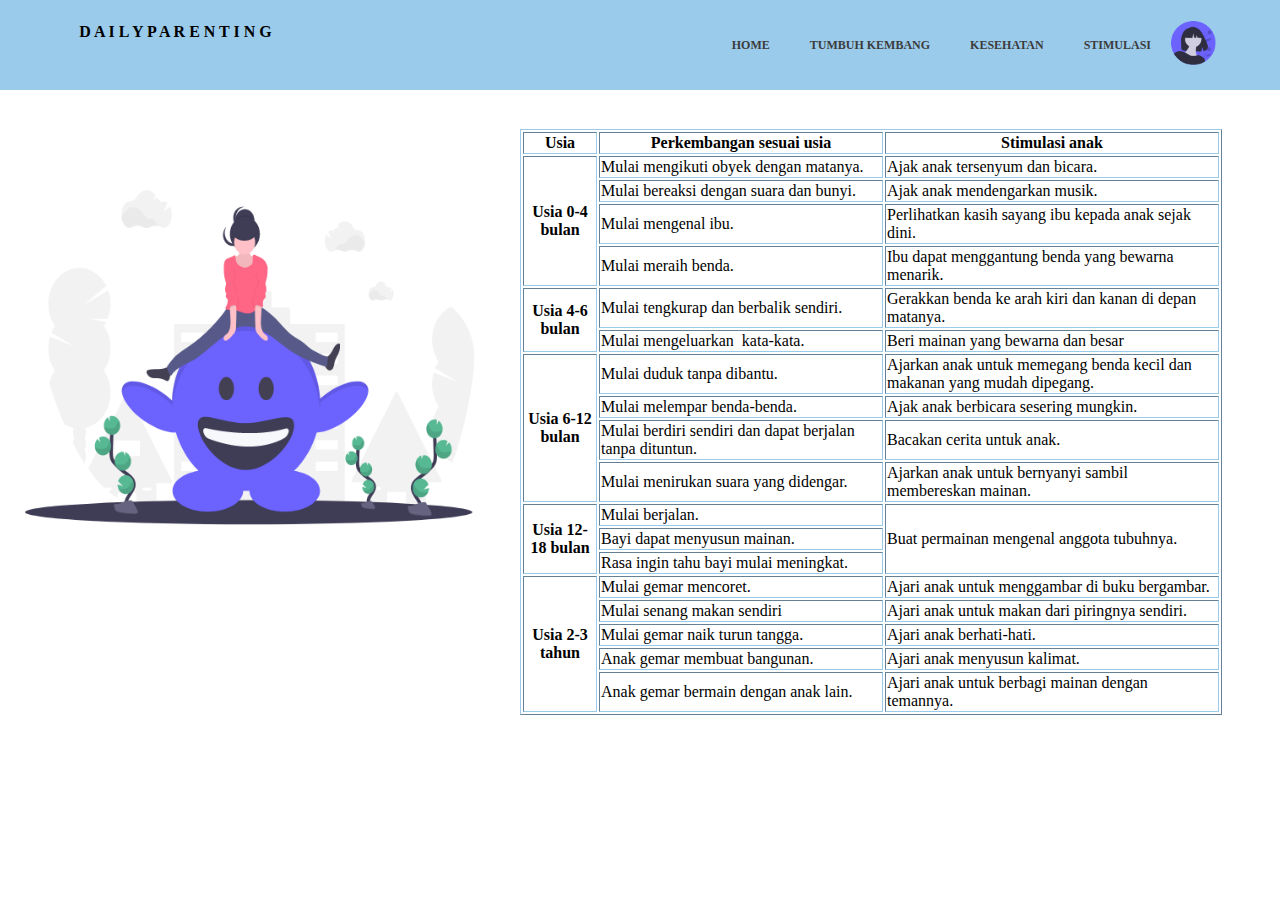
<file: stimulasi.html>
<!DOCTYPE html>
<html>
<head>
	<title>S T I M U L A S I</title>
	<link rel="stylesheet" type="text/css" href="css/stimulasi.css">
</head>
<body>
<header>
    <p class="homepage-link">D A I L Y P A R E N T I N G</p>
    <nav>
      <ul>
        <li><a href="Home.html">HOME</a></li>
        <li><a href="tumbuh kembang.html">TUMBUH KEMBANG</a></li>
        <li><a href="kesehatan.html">KESEHATAN</a></li>
        <li><a href="stimulasi.html">STIMULASI</a></li>
      </ul>
    </nav>
    <div class="profil">
      <a href="index.html"><img onclick="myFunction()" src="img/Group 17.png"></a>
      <script>
        function myFunction() {
          confirm("Yakin ingin keluar?");
        }
      </script>
    </div>  
  </header>

	<div class="gbr">
		<img src="img/STIMULASI.png">
	</div>
	<table border="1">
  <tr>
    <th width="70" scope="col">Usia</th>
    <th width="280" scope="col">Perkembangan sesuai usia</th>
    <th width="330" scope="col">Stimulasi anak</th>
  </tr>
  <tr>
    <th rowspan="4" scope="row">Usia 0-4 bulan</th>
    <td>Mulai mengikuti obyek dengan matanya.</td>
    <td>Ajak anak tersenyum dan bicara.</td>
  </tr>
  <tr>
    <td>Mulai bereaksi dengan suara dan bunyi.</td>
    <td>Ajak anak mendengarkan musik.</td>
  </tr>
  <tr>
    <td>Mulai mengenal ibu. </td>
    <td>Perlihatkan kasih sayang ibu kepada anak sejak dini.</td>
  </tr>
  <tr>
    <td>Mulai meraih benda.</td>
    <td>Ibu dapat menggantung benda yang bewarna menarik.</td>
  </tr>
  <tr>
    <th rowspan="2" scope="row">Usia 4-6 bulan</th>
    <td>Mulai tengkurap dan berbalik sendiri.</td>
    <td>Gerakkan benda ke arah kiri dan kanan di depan matanya.</td>
  </tr>
  <tr>
    <td>Mulai mengeluarkan  kata-kata.</td>
    <td>Beri mainan yang bewarna dan besar</td>
  </tr>
  <tr>
    <th rowspan="4" scope="row">Usia 6-12 bulan</th>
    <td>Mulai duduk tanpa dibantu.</td>
    <td>Ajarkan anak untuk memegang benda kecil dan makanan yang mudah dipegang.</td>
  </tr>
  <tr>
    <td>Mulai melempar benda-benda.</td>
    <td>Ajak anak berbicara sesering mungkin.</td>
  </tr>
  <tr>
    <td>Mulai berdiri sendiri dan dapat berjalan tanpa dituntun.</td>
    <td>Bacakan cerita untuk anak.</td>
  </tr>
  <tr>
    <td>Mulai menirukan suara yang didengar.</td>
    <td>Ajarkan anak untuk bernyanyi sambil membereskan mainan.</td>
  </tr>
  <tr>
    <th rowspan="3" scope="row">Usia 12-18 bulan</th>
    <td>Mulai berjalan.</td>
    <td rowspan="3">Buat permainan mengenal anggota tubuhnya.</td>
  </tr>
  <tr>
    <td>Bayi dapat menyusun mainan.</td>
  </tr>
  <tr>
    <td>Rasa ingin tahu bayi mulai meningkat.</td>
  </tr>
  <tr>
    <th rowspan="5" scope="row">Usia 2-3 tahun</th>
    <td>Mulai gemar mencoret.</td>
    <td>Ajari anak untuk menggambar di buku bergambar.</td>
  </tr>
  <tr>
    <td>Mulai senang makan sendiri</td>
    <td>Ajari anak untuk makan dari piringnya sendiri.</td>
  </tr>
  <tr>
    <td>Mulai gemar naik turun tangga.</td>
    <td>Ajari anak berhati-hati.</td>
  </tr>
  <tr>
    <td>Anak gemar membuat bangunan.</td>
    <td>Ajari anak menyusun kalimat.</td>
  </tr>
  <tr>
    <td>Anak gemar bermain dengan anak lain.</td>
    <td>Ajari anak untuk berbagi mainan dengan temannya.</td>
  </tr>
</table>

</body>
</html>
</file>
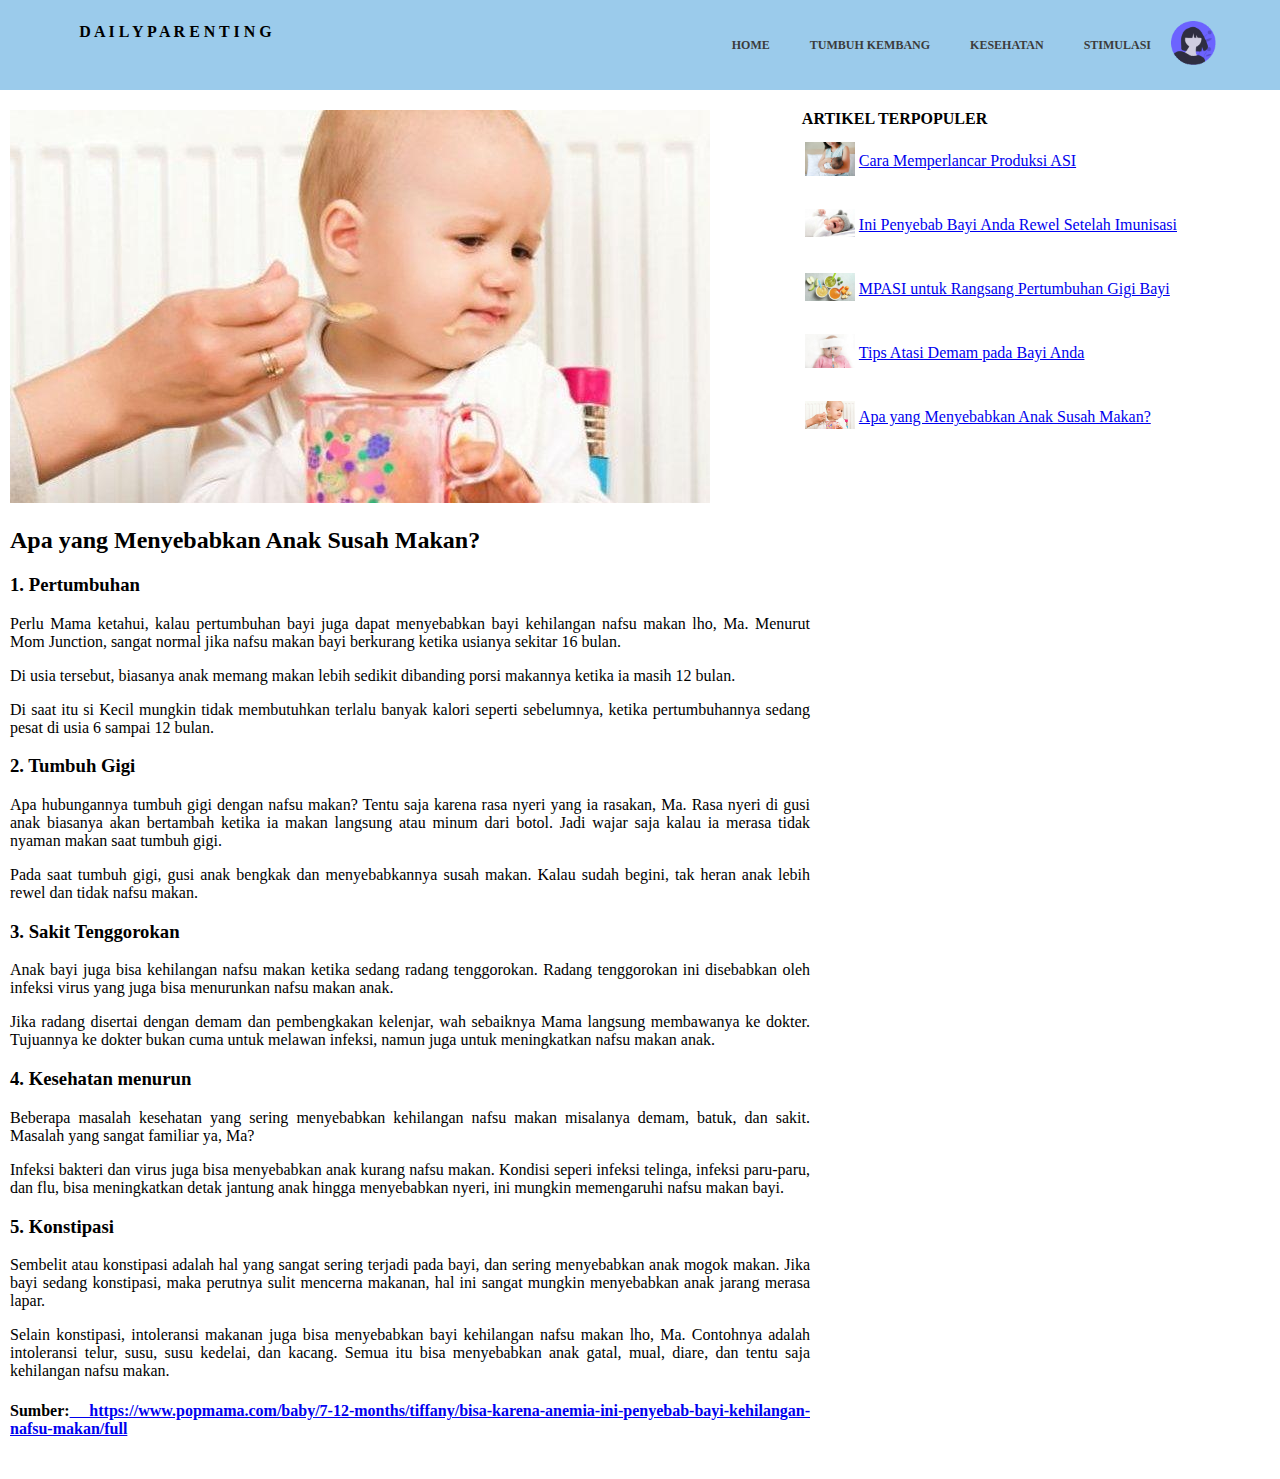
<file: susah.html>
<!DOCTYPE html>
<html>
<head>
	<title>Apa yang Menyebabkan Anak Susah Makan?</title>
	<link rel="stylesheet" type="text/css" href="css/asi.css">
</head>
<body>
	<header>
		<p class="homepage-link">D A I L Y P A R E N T I N G</p>
		<nav>
			<ul>
				<li><a href="Home.html">HOME</a></li>
				<li><a href="tumbuh kembang.html">TUMBUH KEMBANG</a></li>
				<li><a href="kesehatan.html">KESEHATAN</a></li>
				<li><a href="stimulasi.html">STIMULASI</a></li>
			</ul>
		</nav>
		<div class="profil">
			<img src="img/Group 17.png">
		</div>
	</header>
	<div class="kanan">
		<b>ARTIKEL TERPOPULER</b>
		<table>
  			<tr>
  				<td width="50"><img src="img/ASI.jpg" width="50"></td>
    			<td height="60"><a href="asi.html"> Cara Memperlancar Produksi ASI </a></td>
  			</tr>
  			<tr>
  				<td width="50"><img src="img/rwl.jpg" width="50"></td>
    			<td height="60"><a href="bayirewel.html"> Ini Penyebab Bayi Anda Rewel Setelah Imunisasi</a></td>
  			</tr>
  			<tr>
  				<td width="50"><img src="img/mpasi.jpg" width="50"></td>
    			<td height="60"><a href="mpasi.html"> MPASI untuk Rangsang Pertumbuhan Gigi Bayi</a></td>
  			</tr>
  			<tr>
  				<td width="50"><img src="img/demam.jpg" width="50"></td>
    			<td height="60"><a href="demam.html"> Tips Atasi Demam pada Bayi Anda</a></td>
  			</tr>
  			<tr>
  				<td width="50"><img src="img/susah.jpg" width="50"></td>
    			<td height="60"><a href="susah.html"> Apa yang Menyebabkan Anak Susah Makan?</a></td>
  			</tr>
		</table>
	</div>
	<div class="isi">
	<img src="img/susah.jpg">
		<h2>Apa yang Menyebabkan Anak Susah Makan?</h2>

		<h3>1. Pertumbuhan</h3>
		<p>Perlu Mama ketahui, kalau pertumbuhan bayi juga dapat menyebabkan bayi kehilangan nafsu makan lho, Ma. Menurut Mom Junction, sangat normal jika nafsu makan bayi berkurang ketika usianya sekitar 16 bulan.</p>
		<p>Di usia tersebut, biasanya anak memang makan lebih sedikit dibanding porsi makannya ketika ia masih 12 bulan.</p>
		<p>Di saat itu si Kecil mungkin tidak membutuhkan terlalu banyak kalori seperti sebelumnya, ketika pertumbuhannya sedang pesat di usia 6 sampai 12 bulan.</p>
		

		<h3>2. Tumbuh Gigi</h3>
		<p>Apa hubungannya tumbuh gigi dengan nafsu makan? Tentu saja karena rasa nyeri yang ia rasakan, Ma. Rasa nyeri di gusi anak biasanya akan bertambah ketika ia makan langsung atau minum dari botol. Jadi wajar saja kalau ia merasa tidak nyaman makan saat tumbuh gigi.</p>
		<p>Pada saat tumbuh gigi, gusi anak bengkak dan menyebabkannya susah makan. Kalau sudah begini, tak heran anak lebih rewel dan tidak nafsu makan.</p>

		<h3>3. Sakit Tenggorokan</h3>
		<p>Anak bayi juga bisa kehilangan nafsu makan ketika sedang radang tenggorokan. Radang tenggorokan ini disebabkan oleh infeksi virus yang juga bisa menurunkan nafsu makan anak.</p>
		<p>Jika radang disertai dengan demam dan pembengkakan kelenjar, wah sebaiknya Mama langsung membawanya ke dokter. Tujuannya ke dokter bukan cuma untuk melawan infeksi, namun juga untuk meningkatkan nafsu makan anak.</p>

		<h3>4.  Kesehatan menurun</h3>
		<p>	Beberapa masalah kesehatan yang sering menyebabkan kehilangan nafsu makan misalanya demam, batuk, dan sakit. Masalah yang sangat familiar ya, Ma?</p>
		<p>Infeksi bakteri dan virus juga bisa menyebabkan anak kurang nafsu makan. Kondisi seperi infeksi telinga, infeksi paru-paru, dan flu, bisa meningkatkan detak jantung anak hingga menyebabkan nyeri, ini mungkin memengaruhi nafsu makan bayi.</p>

		<h3>5. Konstipasi</h3>
		<p>Sembelit atau konstipasi adalah hal yang sangat sering terjadi pada bayi, dan sering menyebabkan anak mogok makan.  Jika bayi sedang konstipasi, maka perutnya sulit mencerna makanan, hal ini sangat mungkin menyebabkan anak jarang merasa lapar. </p>
		<p>Selain konstipasi, intoleransi makanan juga bisa menyebabkan bayi kehilangan nafsu makan lho, Ma. Contohnya adalah intoleransi telur, susu, susu kedelai, dan kacang. Semua itu bisa menyebabkan anak gatal, mual, diare, dan tentu saja kehilangan nafsu makan.</p>


		<h4>Sumber:<a href="https://www.popmama.com/baby/7-12-months/tiffany/bisa-karena-anemia-ini-penyebab-bayi-kehilangan-nafsu-makan/full"> https://www.popmama.com/baby/7-12-months/tiffany/bisa-karena-anemia-ini-penyebab-bayi-kehilangan-nafsu-makan/full</a></h4>
	</div>

</body>
</html>
</file>
<file: css/index.css>
/*Background*/
body{
	margin: 0px;
    padding: 0px;
    background:url("https://patientengagementhit.com/images/site/features/_large/medical-team-technology.jpg");
    background-repeat: no-repeat;
    background-size: 100%;
}
header{
    height: 15vh;
    grid-template-columns: 1fr;
    grid-template-rows: 1fr;
    grid-area: "header";
    display: flex;
    justify-content: flex-end;
    align-items: center;
    padding-right: 5vw;
}
/*Navigasi*/
nav ul{
    float: right;
    display: flex;
    list-style-type: none;
}
nav a{
    display: block;
    font-weight: bold;
    text-decoration: none;
    color: black;
    font-size: 12px;
    padding: 10px 25px; /*padding item dengan item lainnya*/
}
/*kotak transparan*/
.box {
	background: rgba(155, 195, 223, 0.8);
	margin-top: 270px;
	padding-top: 20px;
	width: 100%;
	height: 250px;
	position: static;
}
/*isi dalam kotak*/
.content {
	font-family: Lucida Fax;
	font-size: 20px;
	color: black;
	text-align: center;
}
/*tombol*/
input[type="submit"]{
    margin: auto;
    width: 120px;
    height: 32px;
    background: #6D9AB9;
    border: inherit;
    border-radius: 12px;
    font-family:Lucida Fax ;
    text-transform: uppercase;
}
.mod-content{
    width: 400px;
    height: 200px;
    background-color: rgb(155, 195, 223);
    margin: auto;
    padding: 15px;
		position: relative;
		-webkit-animation-name: animate;
		-webkit-animation-duration: 0.4s;
		animation-name: animate ;
		animation-duration: 0.4s
}
.mod-content h1{
	margin-top: 70px;
}
.close{
    font-weight: bold;
		position: absolute;
		left: 15px;
}
.close:hover{
    color: white;
    cursor: pointer;
}
.modal {
  display:block; /* Hidden by default */
  position: fixed; /* Stay in place */
  z-index: 1; /* Sit on top */
  padding-top: 100px; /* Location of the box */
  left: 0;
  top: 0;
  width: 100%; /* Full width */
  height: 100%; /* Full height */
  overflow: auto; /* Enable scroll if needed */
  background-color: rgb(0,0,0); /* Fallback color */
  background-color: rgba(0,0,0,0.4); /* Black w/ opacity */
	text-align: center;
}

	/* @-webkit-keyframes animate {
	    from {top:-300px; opacity:0}
	    to {top:0; opacity:1}
	  }

	  @keyframes animate {
	    from {top:-300px; opacity:0}
	    to {top:0; opacity:1}
	  } */

		@-webkit-keyframes animate {
		    from {
					transform: scale(0);
					opacity: 0;
					z-index: -1;
				}
		    to {
					transform: scale(1);
					opacity: 1;
					z-index: 2
				}
		  }

		  @keyframes animate {
		    from {top:-300px; opacity:0}
		    to {top:0; opacity:1}
		  }

			/* @keyframes hide-modal {
				from{
					z-index: 2;
					transform: scale(1);
					opacity: 1;
				}
				to{
					z-index: -1;
					transform: scale(0);
					opacity: 0;
				}
			} */
</file>
<file: css/asi.css>
header{
    height: 10vh;
    grid-template-columns: 1fr 1fr;
    grid-template-rows: 1fr;
    grid-area: "header";
    display: flex;
    justify-content: flex-end;
    align-items: center;
    padding-right: 5vw;
    background-color: #9BCBEB;
    text-decoration: none;
}
.homepage-link {
    text-decoration: none;
    color: black;
    font-weight: bold;
    height: 5vh;
    margin-right: 400px;
}
body{
    margin: 0px;
    padding: 0px;

}    
.profil img{
    width: 45px;
}
/*Navigasi*/
nav ul{
    float: right;
    display: flex;
    list-style-type: none;
}
nav a{
    display: block;
    font-weight: bold;
    text-decoration: none;
    color: black;
    font-size: 12px;
    padding: 10px 25px;
}
ul li{
    display: inline-block;
}

ul li a{
    float: left;
    text-decoration: none;
    color: rgb(60,60,60);
    padding: 5px 20px;
}
/*.kiri{
    margin-top: 20px;
    margin-left: 20px;
}*/
.kanan{
    float: right;
    margin-right: 100px;
    margin-top: 20px;
}
.gmbr img{
    width: 600px;
}
.isi {
    width: 800px;
    margin-top: 10px;
    margin-bottom: 10px;
    padding: 10px;
    border: 0px;
    text-align: justify;
</file>
<file: css/fitur.css>
html {
  scroll-behavior: smooth;
}
header{
    height: 10vh;
    grid-template-columns: 1fr 1fr;
    grid-template-rows: 1fr;
    grid-area: "header";
    display: flex;
    justify-content: flex-end;
    align-items: center;
    padding-right: 5vw;
    background-color: #9BCBEB;
    text-decoration: none;
}
.homepage-link {
    text-decoration: none;
    color: black;
    font-weight: bold;
    height: 5vh;
    margin-right: 580px;
}
body{
    margin: 0px;
    padding: 0px;
}    
/*Navigasi*/
nav ul{
    float: right;
    display: flex;
    list-style-type: none;
}
nav a{
    display: block;
    font-weight: bold;
    text-decoration: none;
    color: black;
    font-size: 12px;
    padding: 10px 25px; /*padding item dengan item lainnya*/
}
main{
	display: grid;
	grid-template-columns: 1fr 1fr;
	grid-template-rows: 1fr;
	grid-area: 
	"boxup1 boxup2"
	"box1 box2"
	"box3 box4"
	"box1 box2"
	"box3 box4"
	"box1 box2"
}
.boxup1{//
	height: 85vh;
	padding-top: 100px;
	padding-left: 50px;
	padding-right: 50px;
	padding-bottom: 100px;
}
.boxup2{
	height: 85vh;
	padding-top: 100px;
	padding-left: 200px;
	padding-right:50px;
	padding-bottom: 100px;
}
.box1{
	height: 50vh;
	padding-top:50px;
	padding-left: 50px;
	padding-right: 50px;
	padding-bottom: 50px;
	background-color: #9BCBEB;
}
.box2{//
	height: 50vh;
	padding-top:50px;
	padding-left: 200px;
	padding-right: 50px;
	padding-bottom: 100px;
	background-color: #9BCBEB;
}
.box3{//
	height: 50vh;
	padding-top:50px;
	padding-left: 200px;
	padding-right: 50px;
	padding-bottom: 50px;
}
.box4{
	height:50vh;
	padding-top:50px;
	padding-left: 200px;
	padding-right: 50px;
	padding-bottom: 50px;
}
</file>
<file: css/home.css>
header{
    height: 10vh;
    grid-template-columns: 1fr 1fr;
    grid-template-rows: 1fr;
    grid-area: "header";
    display: flex;
    justify-content: flex-end;
    align-items: center;
    padding-right: 5vw;
    background-color: #9BCBEB;
    text-decoration: none;
}
.homepage-link {
    text-decoration: none;
    color: black;
    font-weight: bold;
    height: 5vh;
    margin-right: 400px;
}
body{
    margin: 0px;
    padding: 0px;

}    
.profil img{
    width: 45px;
}
/*Navigasi*/
nav ul{
    float: right;
    display: flex;
    list-style-type: none;
}
nav a{
    display: block;
    font-weight: bold;
    text-decoration: none;
    color: black;
    font-size: 12px;
    padding: 10px 25px;
}
ul li{
    display: inline-block;
}

ul li a{
    float: left;
    text-decoration: none;
    color: rgb(60,60,60);
    padding: 5px 20px;
}
.kiri{
    margin-left: 40px;
    background-size: auto;
    float: left;
}
.kanan{
    float: right;
    margin-right: 100px;
    margin-top: 50px;
}
.gmbr img{
    width: 600px;
}
.tbl {
    width: 280px;
    height: 100px;
    border: 0px;
    position: right;
}
</file>
<file: css/kesehatan.css>
.switch {
  position: relative;
  display: inline-block;
  width: 60px;
  height: 34px;
}

.switch input {
  opacity: 0;
  width: 0;
  height: 0;
}

.slider {
  position: absolute;
  cursor: pointer;
  top: 0;
  left: 0;
  right: 0;
  bottom: 0;
  background-color: #ccc;
  -webkit-transition: .4s;
  transition: .4s;
  border-radius: 20%;
}

.slider:before {
  position: absolute;
  content: "";
  height: 26px;
  width: 26px;
  left: 4px;
  bottom: 4px;
  background-color: white;
  -webkit-transition: .4s;
  transition: .4s;
  border-radius: 20%;
}

input:checked + .slider {
  background-color: #2196F3;
}

input:focus + .slider {
  box-shadow: 0 0 1px #2196F3;
}

input:checked + .slider:before {
  -webkit-transform: translateX(26px);
  -ms-transform: translateX(26px);
  transform: translateX(26px);
}

/* Rounded sliders */
.slider.round {
  border-radius: 34px;
}

.slider.round:before {
  border-radius: 50%;
}


header{
    height: 10vh;
    grid-template-columns: 1fr 1fr;
    grid-template-rows: 1fr;
    grid-area: "header";
    display: flex;
    justify-content: flex-end;
    align-items: center;
    padding-right: 5vw;
    background-color: #9BCBEB;
    text-decoration: none;
}
.homepage-link {
    text-decoration: none;
    color: black;
    font-weight: bold;
    height: 5vh;
    margin-right: 400px;
}
body{
    margin: 0px;
    padding: 0px;

}
.profil img{
    width: 45px;
}
/*Navigasi*/
nav ul{
    float: right;
    display: flex;
    list-style-type: none;
}
nav a{
    display: block;
    font-weight: bold;
    text-decoration: none;
    color: black;
    font-size: 12px;
    padding: 10px 25px; /*padding item dengan item lainnya*/
}
ul li{
    display: inline-block;
}

ul li a{
    float: left;
    text-decoration: none;
    color: rgb(60,60,60);
    padding: 5px 20px;
}
.gbr img{
    margin-left:25px;
    margin-top: 100px;
    width: 450px;
}
table {
    margin-top: -400px;
    border-color: #9BCBEB;
    margin-left:450px;
}

td{
  padding: 10px;
}

#btn{
  padding: 10px 15px;
  margin-left: 185px;
  background-color: rgb(81, 148, 237);
  border: 1px solid white;
  color: white;
}
#btn:hover{
  cursor: pointer;
}
</file>
<file: css/konfirmasi.css>
header{
    height: 10vh;
    grid-template-columns: 1fr 1fr;
    grid-template-rows: 1fr;
    grid-area: "header";
    display: flex;
    justify-content: flex-end;
    align-items: center;
    padding-right: 5vw;
}
.homepage-link {
    text-decoration: none;
    color: black;
    font-weight: bold;
    height: 5vh;
    margin-right: 580px;
}
body{
    margin: 0px;
    padding: 0px;
    background:url("../img/bg.jpeg");
    background-repeat: no-repeat;
    background-size: cover;
}
/*Navigasi*/
nav ul{
    float: right;
    display: flex;
    list-style-type: none;
}
nav a{
    display: block;
    font-weight: bold;
    text-decoration: none;
    color: black;
    font-size: 12px;
    padding: 10px 25px; /*padding item dengan item lainnya*/
}
.content {
    font-family: Lucida Fax;
    font-size: 20px;
    text-align: center;
}
input{
    width: 450px;
    height: 25px;
    border: inherit;
    border-radius: 8px;
    font-family:Lucida Fax ;
    color: black;
    position:inherit;
    font-size: 10px;
}
button{
    margin: auto;
    width: 120px;
    height: 28px;
    border: inherit;
    border-radius: 15px;
    font-family:Lucida Fax ;
    position:inherit;
    border-color: white;
    font-size: 10px
}
.box{
    background: rgba(155, 195, 223, 0.8);
    width: 500px;
    height: 250px;
    border-radius: 12px;
    margin-top: 10% ;
    padding-top: 10px;
}
.Lupa {
    font-family: Lucida Fax;
    font-size: 10px;
}
</file>
<file: css/stimulasi.css>
header{
    height: 10vh;
    grid-template-columns: 1fr 1fr;
    grid-template-rows: 1fr;
    grid-area: "header";
    display: flex;
    justify-content: flex-end;
    align-items: center;
    padding-right: 5vw;
    background-color: #9BCBEB;
    text-decoration: none;
}
.homepage-link {
    text-decoration: none;
    color: black;
    font-weight: bold;
    height: 5vh;
    margin-right: 400px;
}
body{
    margin: 0px;
    padding: 0px;

}    
.profil img{
    width: 45px;
}
/*Navigasi*/
nav ul{
    float: right;
    display: flex;
    list-style-type: none;
}
nav a{
    display: block;
    font-weight: bold;
    text-decoration: none;
    color: black;
    font-size: 12px;
    padding: 10px 25px; /*padding item dengan item lainnya*/
}
ul li{
    display: inline-block;
}

ul li a{
    float: left;
    text-decoration: none;
    color: rgb(60,60,60);
    padding: 5px 20px;
}
.gbr img{
    margin-left:25px;
    margin-top: 100px;
    width: 450px;
}
table {
    margin-top: -400px;
    border-color: #9BCBEB;
    margin-left:520px;
    margin-right: 20px;
}
</file>
